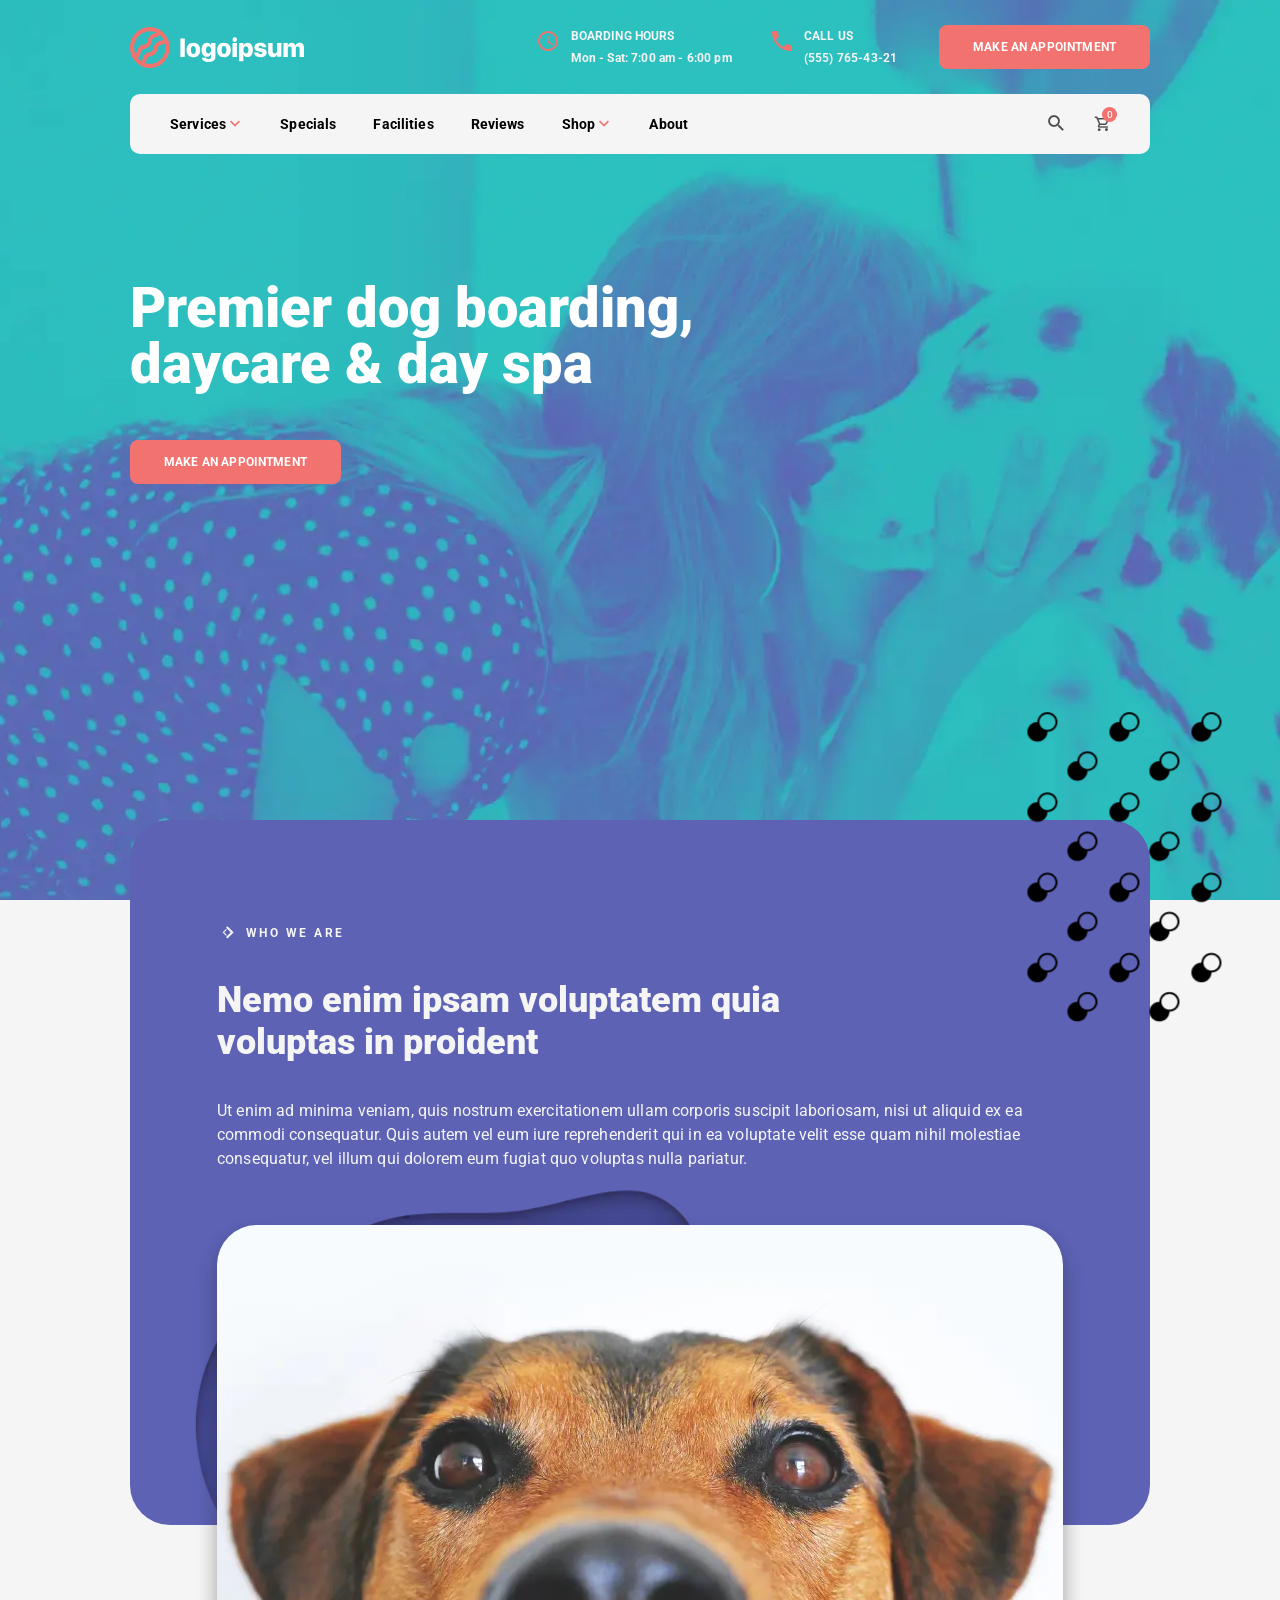
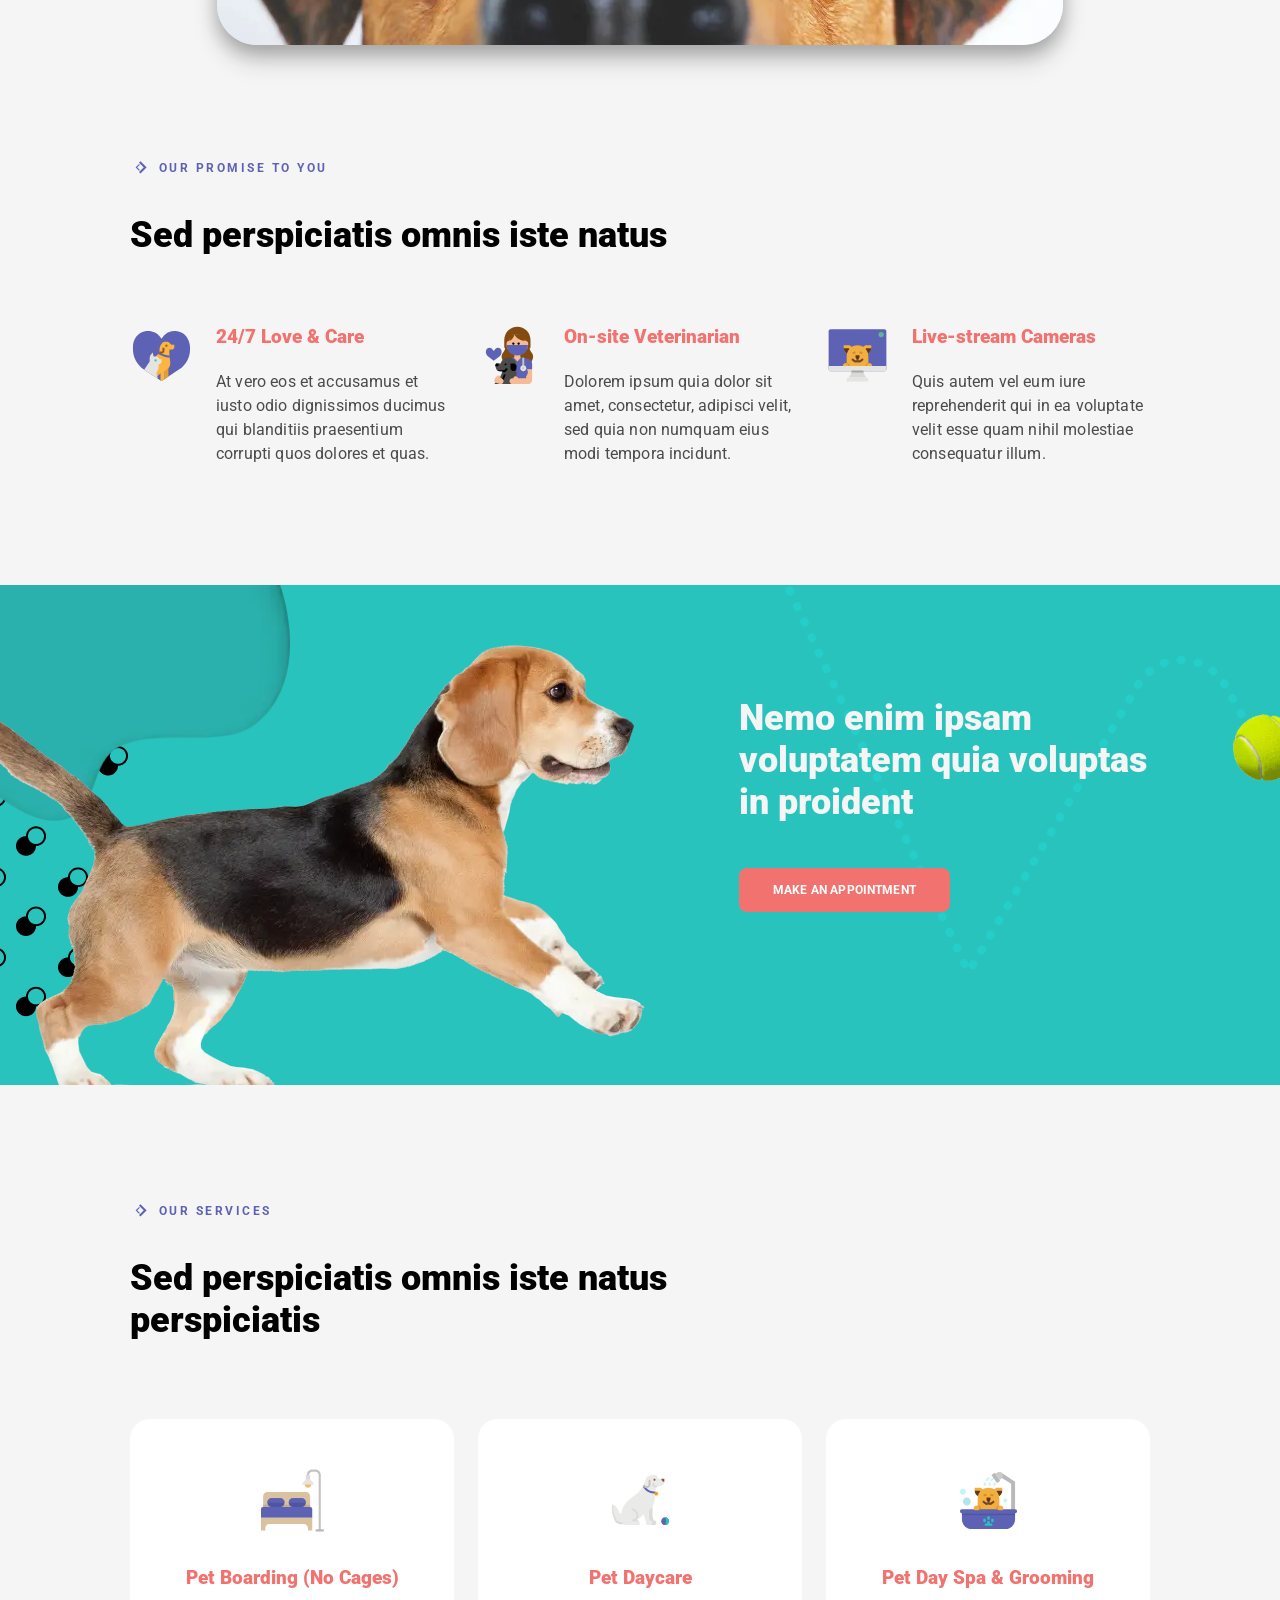
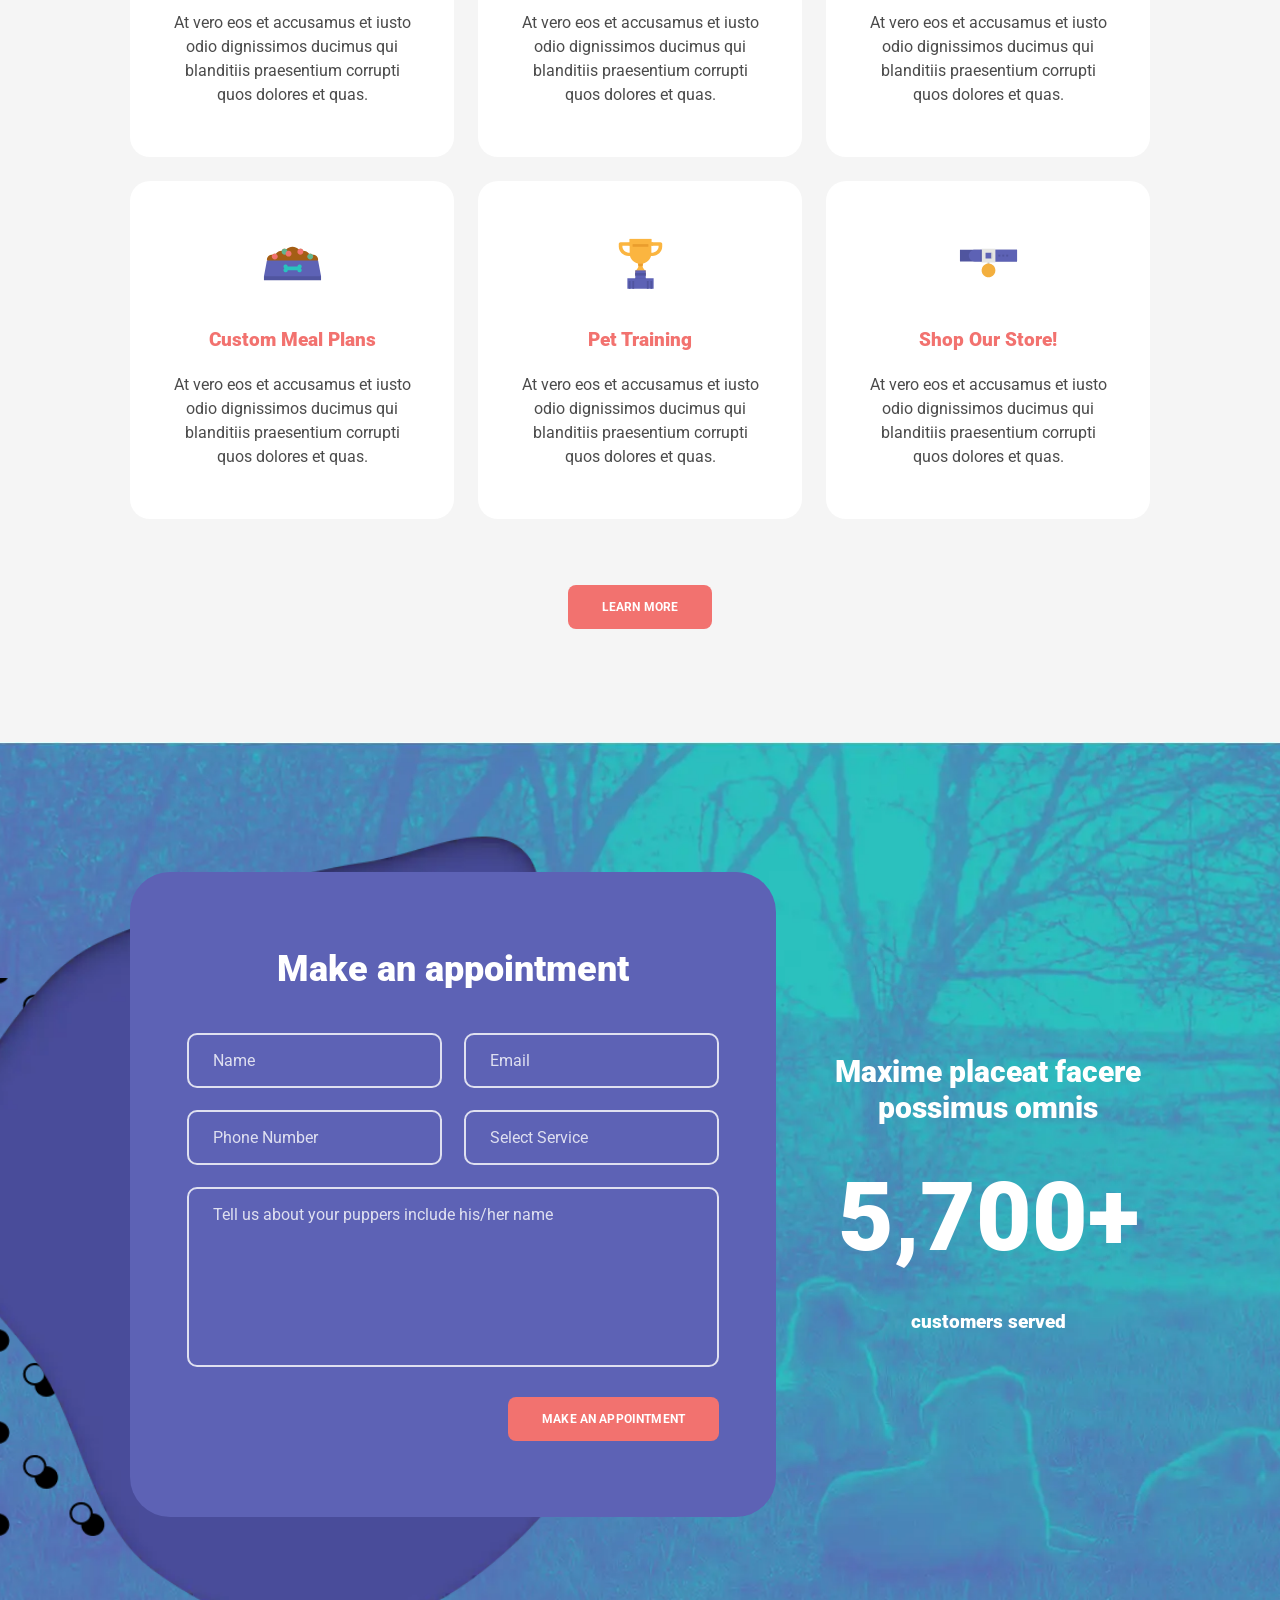
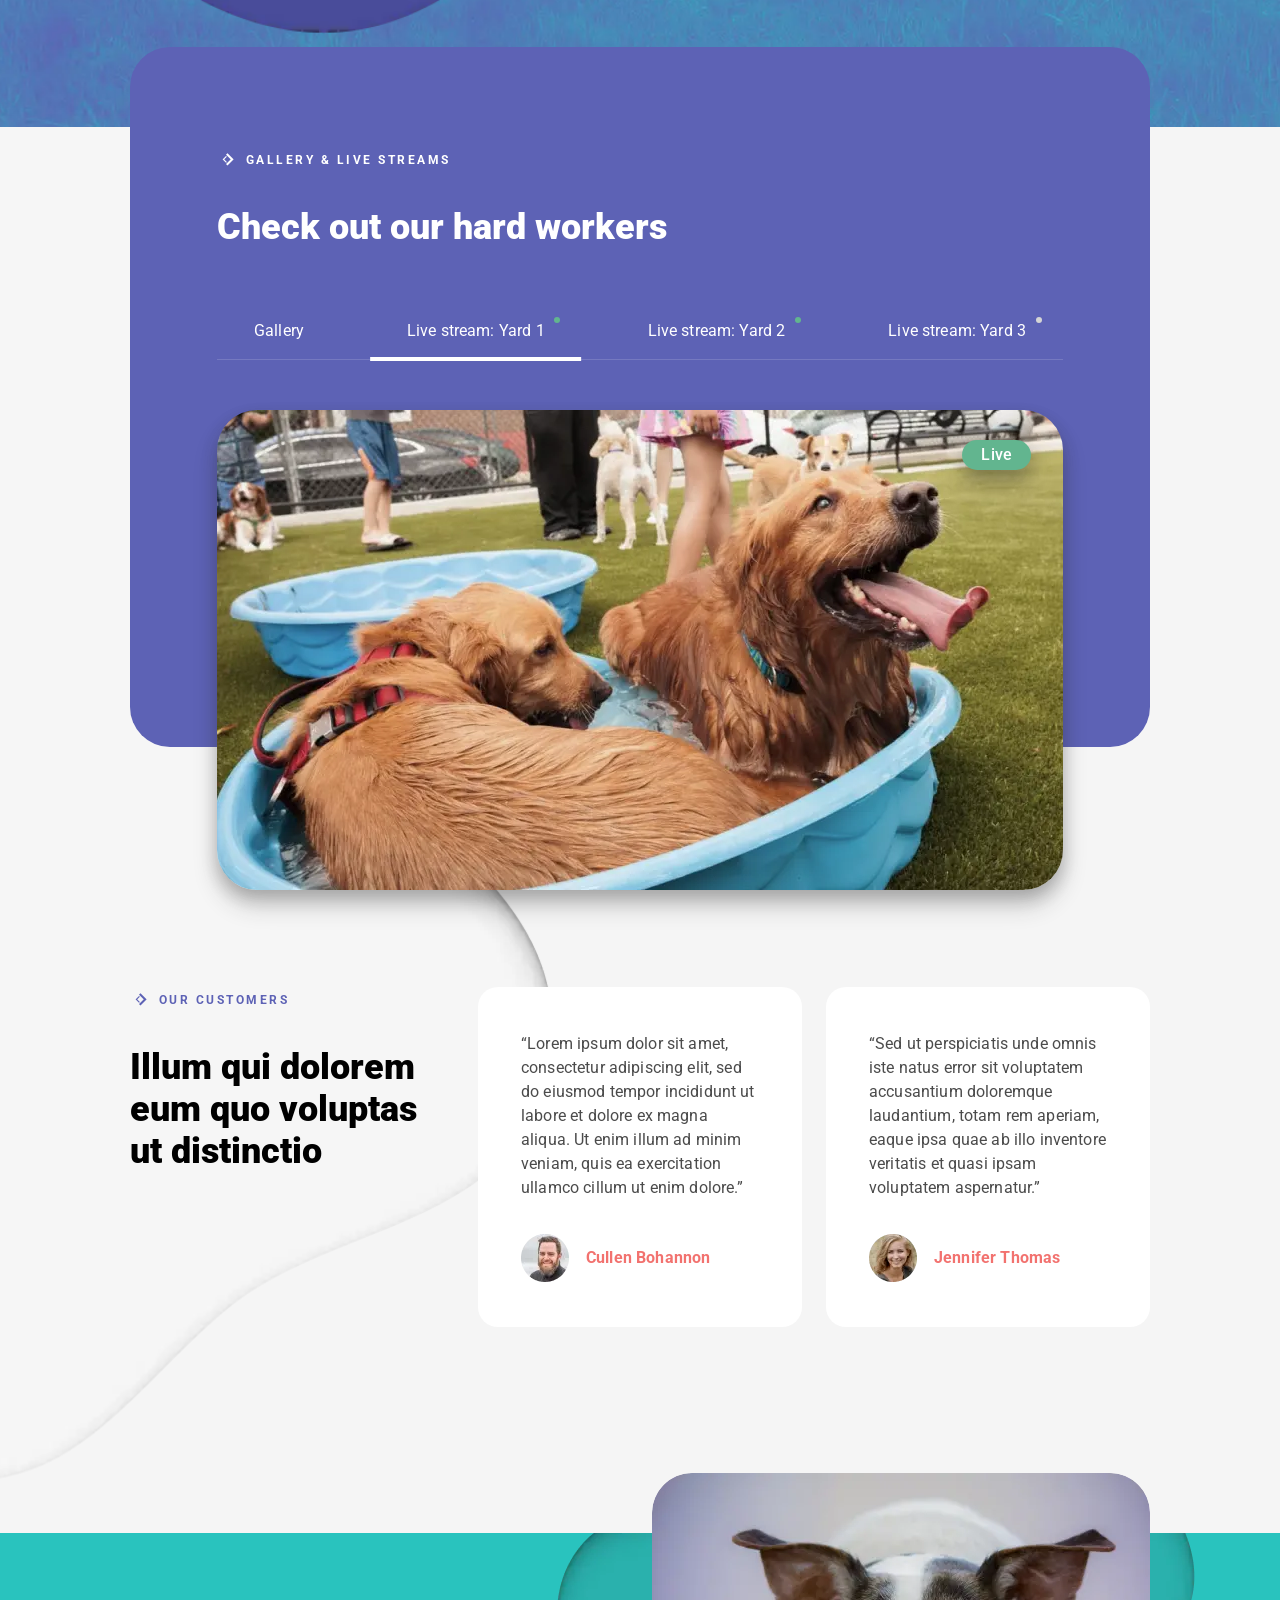
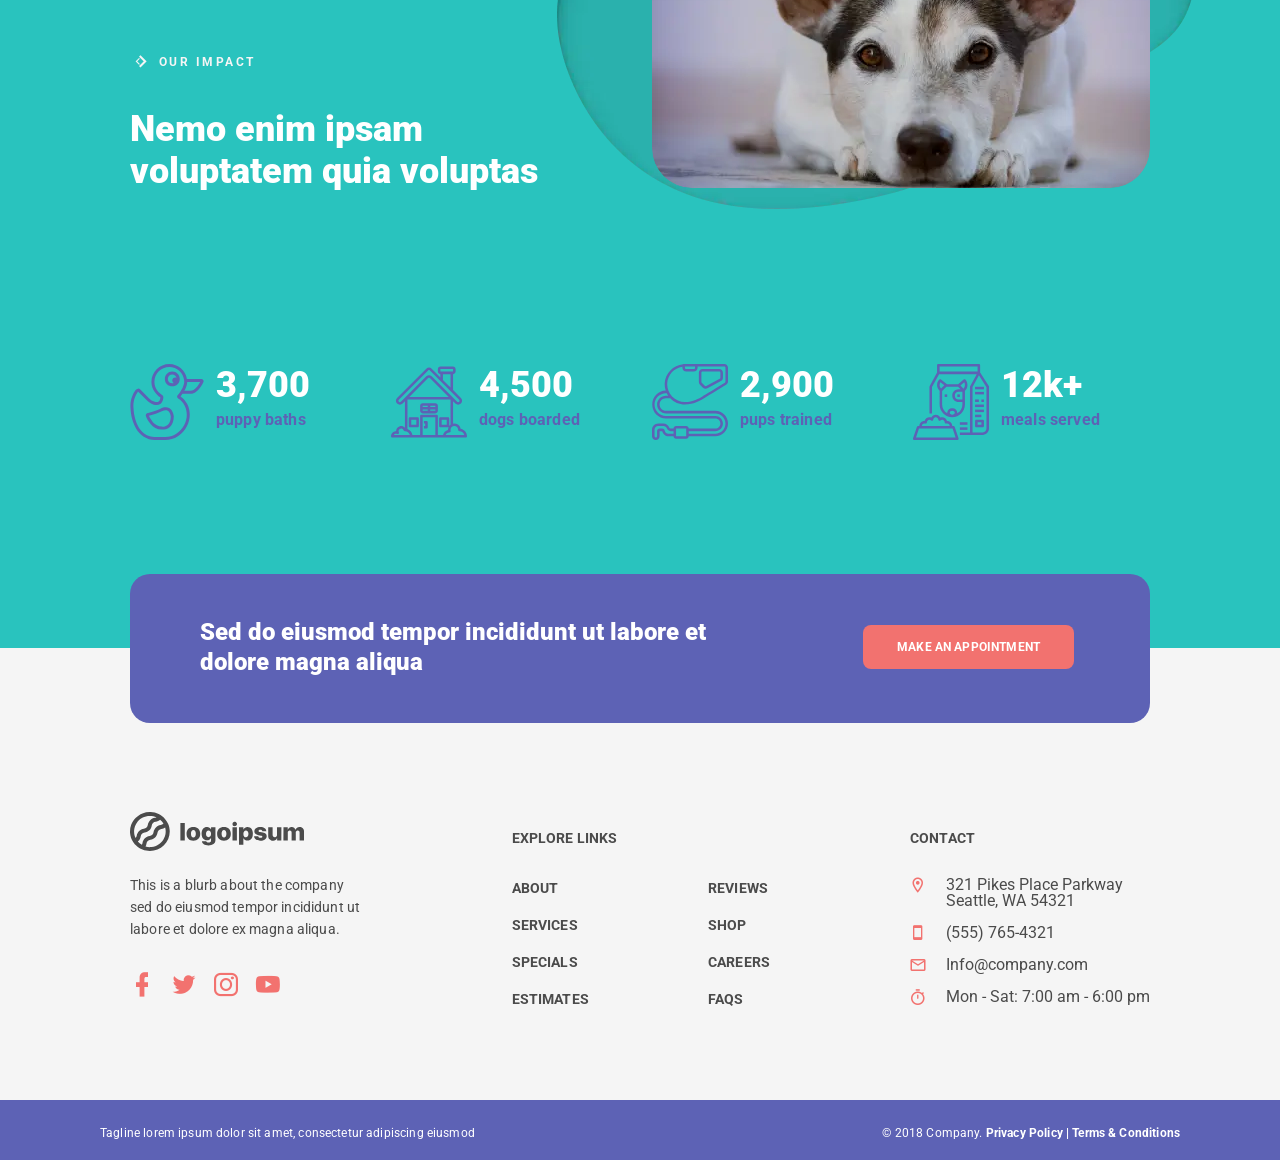
<file: index.html>
<!DOCTYPE html>
<html lang="eng">

<head>
	<title>Главная</title>
	<meta charset="UTF-8">
	<meta name="format-detection" content="telephone=no">
	<!-- <style>body{opacity: 0;}</style> -->
	<link rel="stylesheet" href="css/style.min.css?_v=20220209112659">
	<link rel="shortcut icon" href="favicon.ico">
	<!-- <meta name="robots" content="noindex, nofollow"> -->
	<meta name="viewport" content="width=device-width, initial-scale=1.0">
</head>

<body>
	<div class="wrapper">
		<header class="header">
			<div class="header__container">
				<div class="header__top top-header">
					<a href="" class="top-header__logo-ibg"><img src="img/logo/Logo-Placeholder.svg" alt=""></a>
					<div class="top-header__items">
						<div class="top-header__hours top-header__item _icon-clock">
							<div class="item-top-header">
								<div class="item-top-header__name">BOARDING HOURS</div>
								<div class="item-top-header__info">Mon - Sat: 7:00 am - 6:00 pm</div>
							</div>
						</div>
						<div class="top-header__call top-header__item _icon-phone">
							<div class="item-top-header">
								<div class="item-top-header__name">CALL US</div>
								<a href="tel:5557654321" class="item-top-header__info"><span>(555) 765-43-21</span></a>
							</div>
						</div>
					</div>
					<button data-goto=".appointment" class="top-header__button button">
						Make an Appointment
					</button>
				</div>
				<div class="header__bottom bottom-header">
					<div class="bottom-header__menu menu">
						<nav class="menu__body">
							<ul class="menu__list">
								<li data-spollers class="menu__item">
									<button type="button" data-spoller class="menu__link _icon-arrow-down">Services</button>
									<ul class="menu__sub-list">
										<li>
											<a href="" class="menu__sub-link">Services 1</a>
										</li>
										<li>
											<a href="" class="menu__sub-link">Services 2</a>
										</li>
										<li>
											<a href="" class="menu__sub-link">Services 3</a>
										</li>
									</ul>
								</li>
								<li class="menu__item"><a href="" class="menu__link">Specials</a></li>
								<li class="menu__item"><a href="" class="menu__link">Facilities</a></li>
								<li class="menu__item"><a href="" class="menu__link">Reviews</a></li>
								<li data-spollers class="menu__item">
									<button type="button" data-spoller class="menu__link _icon-arrow-down">Shop</button>
									<ul class="menu__sub-list">
										<li>
											<a href="" class="menu__sub-link">Shop 1</a>
										</li>
										<li>
											<a href="" class="menu__sub-link">Shop 2</a>
										</li>
										<li>
											<a href="" class="menu__sub-link">Shop 3</a>
										</li>
									</ul>
								</li>
								<li class="menu__item"><a href="" class="menu__link">About</a></li>
							</ul>
						</nav>
						<div class="bottom-header__actions">
							<form action="#" class="search-header">
								<input autocomplete="off" type="text" name="form[]" data-error="Error" placeholder="Search" class="search-header__input">
								<button type="submit" class="search-header__button _icon-search"></button>
							</form>
							<button type="button" class="bottom-header__cart cart-header">
								<div class="cart-header__icon _icon-cart"><span class="cart-header__amount">0</span></div>
							</button>
							<button type="button" class="icon-menu"><span></span></button>
						</div>
					</div>
				</div>
			</div>
		</header>
		<main class="page">
			<section data-fullscreen class="page__main-block main-block">
				<div class="main-block__container">
					<div class="main-block__body">
						<h1 class="main-block__title">Premier dog boarding, daycare & day spa</h1>
						<button data-goto=".appointment__left" class="main-block__button button">Make an
							Appointment</button>
					</div>
					<div class="main-block__image-ibg">
						<picture><source data-srcset="img/bg/duotone.webp" type="image/webp"><img data-src="img/bg/duotone.jpg" alt="duotone"></picture>
					</div>
				</div>
			</section>
			<section class="page__who-we-are who-we-are">
				<div class="who-we-are__container">
					<div class="who-we-are__body">
						<div class="who-we-are__name name name_white _icon-arrows-white">
							Who we are
						</div>
						<h2 class="who-we-are__title title">Nemo enim ipsam voluptatem quia voluptas in proident</h2>
						<div class="who-we-are__text">
							Ut enim ad minima veniam, quis nostrum exercitationem ullam corporis suscipit laboriosam, nisi ut
							aliquid ex ea commodi
							consequatur. Quis autem vel eum iure reprehenderit qui in ea voluptate velit esse quam nihil
							molestiae consequatur, vel
							illum qui dolorem eum fugiat quo voluptas nulla pariatur.
						</div>
						<div class="who-we-are__blob-ibg"><picture><source data-srcset="img/who-we-are/blob.webp" type="image/webp"><img data-src="img/who-we-are/blob.png" alt="blob"></picture></div>
						<div class="who-we-are__dog-ibg"><picture><source data-srcset="img/who-we-are/dogs-head.webp" type="image/webp"><img data-src="img/who-we-are/dogs-head.jpg" alt="dogs-head"></picture></div>
					</div>
				</div>
			</section>
			<section class="page__promise promise">
				<div class="promise__container">
					<div class="promise__body">
						<div class="promise__name name name_blue _icon-arrows-blue">
							OUR PROMISE TO YOU
						</div>
						<h2 class="promise__title title">Sed perspiciatis omnis iste natus</h2>
						<div class="promise__columns">
							<article class="promise__column column">
								<div class="column__icon-ibg"><img data-src="img/promise/love.svg" alt="love"></div>
								<div class="column__item">
									<h3 class="column__title">24/7 Love & Care</h3>
									<div class="column__text">
										At vero eos et accusamus et iusto odio dignissimos ducimus qui blanditiis praesentium
										corrupti quos dolores et quas.
									</div>
								</div>
							</article>
							<article class="promise__column column">
								<div class="column__icon-ibg"><img data-src="img/promise/vet.svg" alt="vet"></div>
								<div class="column__item">
									<h3 class="column__title">On-site Veterinarian</h3>
									<div class="column__text">
										Dolorem ipsum quia dolor sit amet, consectetur, adipisci velit, sed quia non numquam eius
										modi tempora incidunt.
									</div>
								</div>
							</article>
							<article class="promise__column column">
								<div class="column__icon-ibg"><img data-src="img/promise/stream.svg" alt="stream"></div>
								<div class="column__item">
									<h3 class="column__title">Live-stream Cameras</h3>
									<div class="column__text">
										Quis autem vel eum iure reprehenderit qui in ea voluptate velit esse quam nihil molestiae
										consequatur illum.
									</div>
								</div>
							</article>
						</div>
					</div>
				</div>
			</section>
			<section class="page__dog dog">
				<div class="dog__container">
					<div class="dog__body">
						<div class="dog__blob-ibg"><picture><source data-srcset="img/dog/blob.webp" type="image/webp"><img data-src="img/dog/blob.png" alt="blob"></picture></div>
						<div class="dog__circles-ibg"><picture><source data-srcset="img/dog/circles.webp" type="image/webp"><img data-src="img/dog/circles.png" alt="circles"></picture></div>
						<div class="dog__puppy-ibg"><picture><source data-srcset="img/dog/puppy.webp" type="image/webp"><img data-src="img/dog/puppy.png" alt="puppy"></picture></div>
						<div class="dog__content">
							<h2 class="dog__title title">
								Nemo enim ipsam voluptatem quia voluptas in proident
							</h2>
							<button data-goto=".appointment__left" class="dog__button button">
								Make an Appointment
							</button>
						</div>
						<div class="dog__line-ibg"><img data-src="img/dog/line.svg" alt="line"></div>
						<div class="dog__ball-ibg"><picture><source data-srcset="img/dog/ball.webp" type="image/webp"><img data-src="img/dog/ball.png" alt="ball"></picture></div>
					</div>
				</div>
			</section>
			<section class="page__services services">
				<div class="services__container">
					<div class="services__body">
						<div class="services__name name name_blue _icon-arrows-blue">Our Services</div>
						<h2 class="services__title title">Sed perspiciatis omnis iste natus perspiciatis</h2>
						<div class="services__cards cards">
							<a href="" class="cards__card">
								<div class="cards__icon">
									<img src="img/services/icons/1.svg" alt="Boarding">
								</div>
								<h3 class="cards__title">Pet Boarding (No Cages)</h3>
								<div class="cards__text">
									At vero eos et accusamus et iusto odio dignissimos ducimus qui blanditiis praesentium
									corrupti quos dolores et quas.
								</div>
							</a>
							<a href="" class="cards__card">
								<div class="cards__icon">
									<img src="img/services/icons/2.svg" alt="Daycare">
								</div>
								<h3 class="cards__title">Pet Daycare</h3>
								<div class="cards__text">
									At vero eos et accusamus et iusto odio dignissimos ducimus qui blanditiis praesentium
									corrupti quos dolores et quas.
								</div>
							</a>
							<a href="" class="cards__card">
								<div class="cards__icon">
									<img src="img/services/icons/3.svg" alt="Pet Day Spa & Grooming">
								</div>
								<h3 class="cards__title">Pet Day Spa & Grooming</h3>
								<div class="cards__text">
									At vero eos et accusamus et iusto odio dignissimos ducimus qui blanditiis praesentium
									corrupti quos dolores et quas.
								</div>
							</a>
							<a href="" class="cards__card">
								<div class="cards__icon">
									<img src="img/services/icons/4.svg" alt="Custom Meal Plans">
								</div>
								<h3 class="cards__title">Custom Meal Plans</h3>
								<div class="cards__text">
									At vero eos et accusamus et iusto odio dignissimos ducimus qui blanditiis praesentium
									corrupti quos dolores et quas.
								</div>
							</a>
							<a href="" class="cards__card">
								<div class="cards__icon">
									<img src="img/services/icons/5.svg" alt="Pet Training">
								</div>
								<h3 class="cards__title">Pet Training</h3>
								<div class="cards__text">
									At vero eos et accusamus et iusto odio dignissimos ducimus qui blanditiis praesentium
									corrupti quos dolores et quas.
								</div>
							</a>
							<a href="" class="cards__card">
								<div class="cards__icon">
									<img src="img/services/icons/6.svg" alt="Shop Our Store!">
								</div>
								<h3 class="cards__title">Shop Our Store!</h3>
								<div class="cards__text">
									At vero eos et accusamus et iusto odio dignissimos ducimus qui blanditiis praesentium
									corrupti quos dolores et quas.
								</div>
							</a>
						</div>
					</div>
					<a href="" class="services__button button">Learn More</a>
				</div>
			</section>
			<section id="form" class="page__appointment appointment">
				<div class="appointment__bg-ibg"><picture><source data-srcset="img/appointment/bg.webp" type="image/webp"><img data-src="img/appointment/bg.jpg" alt="Picture"></picture></div>
				<div class="appointment__container">
					<div class="appointment__left">
						<h2 class="appointment__title-left title">Make an appointment</h2>
						<form action="#" class="appointment__form form">
							<div class="form__body">
								<div class="form__name">
									<input required maxlength="30" autocomplete="off" type="text" name="form[]" data-error="Error" placeholder="Name" class="input">
								</div>
								<div class="form__email">
									<input required data-required="email" maxlength="30" autocomplete="off" type="email" name="form[]" data-error="Error" placeholder="Email" class="input">
								</div>
								<div class="form__number">
									<input required maxlength="20" autocomplete="off" type="phone" name="form[]" data-error="Error" placeholder="Phone Number" class="input">
								</div>
								<select name="form[]" class="form__select">
									<option value="1" selected>Select Service </option>
									<option value="2">Select Service №2</option>
									<option value="3">Select Service №3</option>
									<option value="4">Select Service №4</option>
								</select>
								<div class="form__text">
									<textarea autocomplete="off" name="form[]" placeholder="Tell us about your puppers include his/her name" data-error="Error" class="input"></textarea>
								</div>
							</div>
							<button type="submit" class="form__button button">Make an Appointment</button>
						</form>
					</div>
					<div class="appointment__right">
						<div class="appointment__title-right">Maxime placeat facere possimus omnis</div>
						<div class="appointment__number">5,700+</div>
						<div class="appointment__subtitle">customers served</div>
					</div>
				</div>
			</section>
			<section class="page__check-out check-out">
				<div class="check-out__container">
					<div class="check-out__body">
						<div class="check-out__name name _icon-arrows-white">GALLERY & LIVE STREAMS</div>
						<h2 class="check-out__title title">Check out our hard workers</h2>
						<div data-tabs class="check-out__tabs tabs-check-out">
							<nav data-tabs-titles class="tabs-check-out__navigation">
								<button type="button" class="tabs-check-out__title">Gallery</button>
								<button type="button" class="tabs-check-out__title _tab-active live live_green">Live stream:
									Yard 1<span></span></button>
								<button type="button" class="tabs-check-out__title live live_green">Live stream: Yard
									2<span></span></button>
								<button type="button" class="tabs-check-out__title live live_gray">Live stream: Yard
									3<span></span></button>
							</nav>
							<div data-tabs-body class="tabs-check-out__content">
								<div class="tabs-check-out__body">
									<div class="tabs-check-out__slider swiper">
										<div class="tabs-check-out__wrapper swiper-wrapper">
											<div class="tabs-check-out__slide swiper-slide">
												<div class="tabs-check-out__image-ibg">
													<picture><source data-srcset="img/check-out/image1.webp" type="image/webp"><img data-src="img/check-out/image1.jpg" alt="image 1"></picture>
												</div>
											</div>
											<div class="tabs-check-out__slide swiper-slide">
												<div class="tabs-check-out__image-ibg">
													<picture><source data-srcset="img/check-out/image2.webp" type="image/webp"><img data-src="img/check-out/image2.jpg" alt="image 2"></picture>
												</div>
											</div>
										</div>
									</div>
								</div>
								<div class="tabs-check-out__body">
									<div class="tabs-check-out__slider swiper">
										<div class="live live_green">
											<div class="live__text">Live</div>
										</div>
										<div class="tabs-check-out__wrapper swiper-wrapper">
											<div class="tabs-check-out__slide swiper-slide">
												<div class="tabs-check-out__image-ibg">
													<picture><source data-srcset="img/check-out/image1.webp" type="image/webp"><img data-src="img/check-out/image1.jpg" alt="image 1"></picture>
												</div>
											</div>
											<div class="tabs-check-out__slide swiper-slide">
												<div class="tabs-check-out__image-ibg">
													<picture><source data-srcset="img/check-out/image2.webp" type="image/webp"><img data-src="img/check-out/image2.jpg" alt="image 2"></picture>
												</div>
											</div>
										</div>
									</div>
								</div>
								<div class="tabs-check-out__body">
									<div class="tabs-check-out__slider swiper">
										<div class="live live_green">
											<div class="live__text">Live</div>
										</div>
										<div class="tabs-check-out__wrapper swiper-wrapper">
											<div class="tabs-check-out__slide swiper-slide">
												<div class="tabs-check-out__image-ibg">
													<picture><source data-srcset="img/check-out/image1.webp" type="image/webp"><img data-src="img/check-out/image1.jpg" alt="image 1"></picture>
												</div>
											</div>
											<div class="tabs-check-out__slide swiper-slide">
												<div class="tabs-check-out__image-ibg">
													<picture><source data-srcset="img/check-out/image2.webp" type="image/webp"><img data-src="img/check-out/image2.jpg" alt="image 2"></picture>
												</div>
											</div>
										</div>
									</div>
								</div>
								<div class="tabs-check-out__body">
									<div class="tabs-check-out__slider swiper">
										<div class="live live_gray">
											<div class="live__text">Live</div>
										</div>
										<div class="tabs-check-out__wrapper swiper-wrapper">
											<div class="tabs-check-out__slide swiper-slide">
												<div class="tabs-check-out__image-ibg">
													<picture><source data-srcset="img/check-out/image1.webp" type="image/webp"><img data-src="img/check-out/image1.jpg" alt="image 1"></picture>
												</div>
											</div>
											<div class="tabs-check-out__slide swiper-slide">
												<div class="tabs-check-out__image-ibg">
													<picture><source data-srcset="img/check-out/image2.webp" type="image/webp"><img data-src="img/check-out/image2.jpg" alt="image 2"></picture>
												</div>
											</div>
										</div>
									</div>
								</div>
							</div>
						</div>
					</div>
				</div>
			</section>
			<section class="page__customers customers">
				<div class="customers__container">
					<div class="customers__body">
						<div class="customers__column column-customers">
							<div class="column-customers__name name name_blue _icon-arrows-blue">Our CUSTOMERS</div>
							<h2 class="column-customers__title title">Illum qui dolorem eum quo voluptas ut distinctio</h2>
						</div>
						<div class="customers__column column-customers">
							<div class="column-customers__feedback feedback">
								<div class="feedback__text">
									“Lorem ipsum dolor sit amet, consectetur adipiscing elit, sed do eiusmod tempor incididunt ut labore et dolore ex magna
									aliqua. Ut enim illum ad minim veniam, quis ea exercitation ullamco cillum ut enim dolore.”
								</div>
								<div class="feedback__client">
									<div class="feedback__image-ibg"><picture><source data-srcset="img/customers/1.webp" type="image/webp"><img data-src="img/customers/1.png" alt="photo"></picture></div>
									<div class="feedback__name">Cullen Bohannon</div>
								</div>
							</div>
						</div>
						<div class="customers__column column-customers">
							<div class="column-customers__feedback feedback">
								<div class="feedback__text">
									“Sed ut perspiciatis unde omnis iste natus error sit voluptatem accusantium doloremque laudantium, totam rem aperiam,
									eaque ipsa quae ab illo inventore veritatis et quasi ipsam voluptatem aspernatur.”
								</div>
								<div class="feedback__client">
									<div class="feedback__image-ibg"><picture><source data-srcset="img/customers/2.webp" type="image/webp"><img data-src="img/customers/2.png" alt="photo"></picture></div>
									<div class="feedback__name">Jennifer Thomas</div>
								</div>
							</div>
						</div>
					</div>
				</div>
			</section>
			<section class="page__impact impact">
				<div class="impact__container">
					<div class="impact__top top-impact">
						<div class="top-impact__body">
							<div class="top-impact__name name name_white _icon-arrows-white">OUR IMPACT</div>
							<h2 class="top-impact__title title">Nemo enim ipsam voluptatem quia voluptas</h2>
						</div>
						<div class="top-impact__image-ibg"><picture><source data-srcset="img/impact/dog.webp" type="image/webp"><img data-src="img/impact/dog.png" alt="dog"></picture></div>
					</div>
					<div class="impact__info info-impact">
						<div class="info-impact__column">
							<div class="info-impact__icon">
								<img src="img/impact/icons/1.svg" alt="icon">
							</div>
							<div class="info-impact__item">
								<div class="info-impact__number">3,700</div>
								<div class="info-impact__text">puppy baths</div>
							</div>
						</div>
						<div class="info-impact__column">
							<div class="info-impact__icon">
								<img src="img/impact/icons/2.svg" alt="icon">
							</div>
							<div class="info-impact__item">
								<div class="info-impact__number">4,500</div>
								<div class="info-impact__text">dogs boarded</div>
							</div>
						</div>
						<div class="info-impact__column">
							<div class="info-impact__icon">
								<img src="img/impact/icons/3.svg" alt="icon">
							</div>
							<div class="info-impact__item">
								<div class="info-impact__number">2,900</div>
								<div class="info-impact__text">pups trained</div>
							</div>
						</div>
						<div class="info-impact__column">
							<div class="info-impact__icon">
								<img src="img/impact/icons/4.svg" alt="icon">
							</div>
							<div class="info-impact__item">
								<div class="info-impact__number">12k+</div>
								<div class="info-impact__text">meals served</div>
							</div>
						</div>
					</div>
					<div class="impact__bottom bottom-impact">
						<h3 class="bottom-impact__title">Sed do eiusmod tempor incididunt ut labore et dolore magna aliqua</h3>
						<button data-goto=".appointment__left" class="bottom-impact__button button">
							Make an Appointment
						</button>
					</div>
				</div>
			</section>
		</main>
		<footer class="footer">
			<div class="footer__container">
				<div class="footer__top">
					<div class="footer__logoipsum logoipsum-footer">
						<a href="" class="logoipsum-footer__logo">
							<img src="img/logo/Logo-Placeholder-black.svg" alt="Logoipsum">
						</a>
						<div class="logoipsum-footer__text">
							This is a blurb about the company sed do eiusmod tempor incididunt ut labore et dolore ex magna aliqua.
						</div>
						<div class="logoipsum-footer__social">
							<ul class="social-footer">
								<li><a href="" class="social-footer__link _icon-facebook"></a></li>
								<li><a href="" class="social-footer__link _icon-twitter"></a></li>
								<li><a href="" class="social-footer__link _icon-insta"></a></li>
								<li><a href="" class="social-footer__link _icon-youtube"></a></li>
							</ul>
						</div>
					</div>
					<div class="footer__explore explore-footer">
						<div class="explore-footer__title">EXPLORE LINKS</div>
						<ul class="explore-footer__links">
							<li class="explore-footer__item"><a href="" class="explore-footer__link">About</a></li>
							<li class="explore-footer__item"><a href="" class="explore-footer__link">Reviews</a></li>
							<li class="explore-footer__item"><a href="" class="explore-footer__link">Services</a></li>
							<li class="explore-footer__item"><a href="" class="explore-footer__link">Shop</a></li>
							<li class="explore-footer__item"><a href="" class="explore-footer__link">Specials</a></li>
							<li class="explore-footer__item"><a href="" class="explore-footer__link">Careers</a></li>
							<li class="explore-footer__item"><a href="" class="explore-footer__link">Estimates</a></li>
							<li class="explore-footer__item"><a href="" class="explore-footer__link">FAQs</a></li>
						</ul>
					</div>
					<div class="footer__contact contact-footer">
						<div class="contact-footer__title">CONTACT</div>
						<ul class="contact-footer__list">
							<li class="contact-footer__body">
								<a href="" class="contact-footer__item _icon-place"><span>321 Pikes Place Parkway <br>Seattle, WA
										54321</span></a>
							</li>
							<li class="contact-footer__body">
								<a href="tel:5557654321" class="contact-footer__item _icon-smartphone"><span>(555) 765-4321</span></a>
							</li>
							<li class="contact-footer__body">
								<a href="mailto:Info@company.com" class="contact-footer__item _icon-email"><span>Info@company.com</span></a>
							</li>
							<li class="contact-footer__body">
								<div class="contact-footer__item _icon-timer"><span>Mon - Sat: 7:00 am - 6:00 pm</span></div>
							</li>
						</ul>
					</div>
				</div>
			</div>
			<div class="footer__bottom">
				<div class="footer__container">
					<div class="bottom-footer">
						<div class="bottom-footer__text">Tagline lorem ipsum dolor sit amet, consectetur adipiscing eiusmod</div>
						<div class="bottom-footer__copyright copyright">
							<span class="copyright__year">© 2018 Company.</span>
							<a href="" class="copyright__policy">Privacy Policy |</a>
							<a href="" class="copyright__terms">Terms & Conditions</a>
						</div>
					</div>
				</div>
			</div>
		</footer>
	</div>
	<!-- <div id="popup" aria-hidden="true" class="popup">
	<div class="popup__wrapper">
		<div class="popup__content">
			<button data-close type="button" class="popup__close">Close</button>
			<div class="popup__text">
				form
			</div>
		</div>
	</div>
</div> -->

	<script src="js/app.min.js?_v=20220209112659"></script>
</body>

</html>
</file>
<file: css/style.min.css>
@charset "UTF-8";@import url(https://fonts.googleapis.com/css?family=Roboto:regular,500,700,900&display=swap);@font-face{font-family:icons;font-display:swap;src:url(../fonts/icons.woff2) format("woff2"),url(../fonts/icons.woff) format("woff");font-weight:400;font-style:normal}[class*=_icon-]:before{font-family:icons;font-style:normal;font-weight:400;font-variant:normal;text-transform:none;line-height:1;-webkit-font-smoothing:antialiased;-moz-osx-font-smoothing:grayscale}[class*=_icon-]:before{display:block}._icon-arrow_right:before{content:"\e900"}._icon-arrow-down:before{content:"\e901"}._icon-arrows-blue:before{content:"\e902"}._icon-arrows-white:before{content:"\e903"}._icon-cart:before{content:"\e904"}._icon-clock:before{content:"\e905"}._icon-email:before{content:"\e906"}._icon-facebook:before{content:"\e907"}._icon-insta:before{content:"\e908"}._icon-phone:before{content:"\e909"}._icon-phone2:before{content:"\e90a"}._icon-place:before{content:"\e90b"}._icon-search:before{content:"\e90c"}._icon-smartphone:before{content:"\e90d"}._icon-timer:before{content:"\e90e"}._icon-timer2:before{content:"\e90f"}._icon-twitter:before{content:"\e910"}._icon-youtube:before{content:"\e911"}*{padding:0;margin:0;border:0}*,:after,:before{-webkit-box-sizing:border-box;box-sizing:border-box}body,html{height:100%;min-width:320px}body{color:#4b4b4b;line-height:1;font-family:Roboto;font-size:1rem;-ms-text-size-adjust:100%;-moz-text-size-adjust:100%;-webkit-text-size-adjust:100%;-webkit-font-smoothing:antialiased;-moz-osx-font-smoothing:grayscale}button,input,textarea{font-family:Roboto;font-size:inherit}button{cursor:pointer;color:inherit;background-color:inherit}a{color:inherit}a:link,a:visited{text-decoration:none}a:hover{text-decoration:none}ul li{list-style:none}img{vertical-align:top}h1,h2,h3,h4,h5,h6{font-weight:inherit;font-size:inherit}body{background-color:#f5f5f5}.lock body{overflow:hidden;-ms-touch-action:none;touch-action:none}.wrapper{min-height:100%;display:-webkit-box;display:-ms-flexbox;display:flex;-webkit-box-orient:vertical;-webkit-box-direction:normal;-ms-flex-direction:column;flex-direction:column;overflow:hidden}.wrapper>main{-webkit-box-flex:1;-ms-flex:1 1 auto;flex:1 1 auto}.wrapper>*{min-width:0}[class*=__container]{max-width:63.75rem;-webkit-box-sizing:content-box;box-sizing:content-box;margin:0 auto;padding:0 .9375rem}input[type=email],input[type=tel],input[type=text],textarea{-webkit-appearance:none;-moz-appearance:none;appearance:none}.input{color:#fff;width:100%;display:block;padding:1rem 1.5rem;border:.125rem solid rgba(255,255,255,.8);background-color:transparent;border-radius:.625rem!important;-webkit-transition:all .3s ease 0s;-o-transition:all .3s ease 0s;transition:all .3s ease 0s}textarea.input{resize:none;padding:1rem 1.5rem;min-height:11.25rem}.input::-webkit-input-placeholder{color:rgba(255,255,255,.8)}.input::-moz-placeholder{color:rgba(255,255,255,.8)}.input:-ms-input-placeholder{color:rgba(255,255,255,.8)}.input::-ms-input-placeholder{color:rgba(255,255,255,.8)}.input::placeholder{color:rgba(255,255,255,.8)}.select{position:relative;width:100%;height:100%}.select__body{position:relative}.select__title{color:#fff;text-align:left;border:.125rem solid #fff;background-color:transparent;cursor:pointer;width:100%;border-radius:.625rem;opacity:.8}.select__value{display:-webkit-box;display:-ms-flexbox;display:flex;-webkit-box-align:center;-ms-flex-align:center;align-items:center;height:100%;padding:1rem 1.5rem;gap:.625rem}.select__value>*{-webkit-box-flex:1;-ms-flex:1 1 auto;flex:1 1 auto}.select__value:after{content:"";-ms-flex-item-align:stretch;-ms-grid-row-align:stretch;align-self:stretch;-webkit-box-flex:0;-ms-flex:0 0 10px;flex:0 0 10px;-webkit-transition:all .3s ease 0s;-o-transition:all .3s ease 0s;transition:all .3s ease 0s;display:-webkit-box;display:-ms-flexbox;display:flex;-webkit-box-pack:center;-ms-flex-pack:center;justify-content:center;-webkit-box-align:center;-ms-flex-align:center;align-items:center}._select-open .select__value:after{-webkit-transform:rotate(-180deg);-ms-transform:rotate(-180deg);transform:rotate(-180deg)}.select__value._select-pseudo-label::before{content:attr(data-pseudo-label);opacity:.5}.select__text{-webkit-box-flex:1;-ms-flex:1 1 auto;flex:1 1 auto}.select__input{width:100%;background-color:transparent;height:100%}.select__options{color:rgba(255,255,255,.8);position:absolute;top:100%;border-radius:0 0 .625rem .625rem;min-width:100%;left:0;background-color:#5d62b5;border:.125rem solid rgba(255,255,255,.8);padding:.3125rem 0;border-top:0}._select-open .select__options{color:#fff}.select__scroll{overflow-y:auto;overflow-x:hidden;max-height:200px}.select__option{width:100%;display:block;text-align:left;cursor:pointer;padding:.3125rem 1.5rem;color:inherit}.select__option._select-selected{background-color:#eee}.select__row{display:-webkit-inline-box;display:-ms-inline-flexbox;display:inline-flex;-webkit-box-align:center;-ms-flex-align:center;align-items:center}.select._select-open{z-index:5}.select._select-open .select__title{border-bottom:0;border-radius:.625rem .625rem 0 0}._select-tag{cursor:pointer}[data-fullscreen]{min-height:100vh}.touch [data-fullscreen]{min-height:calc(var(--vh,1vh) * 100)}[class*=-ibg]{position:relative}[class*=-ibg] img{position:absolute;width:100%;height:100%;top:0;left:0;-o-object-fit:cover;object-fit:cover}[class*=-ibg_contain] img{-o-object-fit:contain;object-fit:contain}.button{display:inline-block;background-color:#f2726f;border-radius:.5rem;text-align:center;padding:.625rem 2.125rem;font-weight:700;color:#fff;font-size:.75rem;line-height:2;letter-spacing:.0125em;text-transform:uppercase;-webkit-transition:background-color,.3s,-webkit-transform;transition:background-color,.3s,-webkit-transform;-o-transition:background-color,transform,.3s;transition:background-color,transform,.3s;transition:background-color,transform,.3s,-webkit-transform}.name{padding-bottom:2.0625rem;font-weight:700;font-size:.75rem;line-height:2;max-width:36.4375rem;display:-webkit-inline-box;display:-ms-inline-flexbox;display:inline-flex;-webkit-box-align:center;-ms-flex-align:center;align-items:center;letter-spacing:.2083333333em;text-transform:uppercase}.name::before{font-size:1.625rem}.name_white{color:#f5f5f5}.name_blue{color:#5d62b5}.title{font-weight:900;max-width:36.4375rem;font-size:2.25rem;line-height:1.1666666667}.header{position:absolute;left:0;top:0;width:100%;z-index:2}.top-header{color:#f5f5f5;padding:.625rem 0;display:-ms-grid;display:grid;-ms-grid-columns:1fr auto auto auto;grid-template-columns:1fr auto auto auto;-webkit-box-align:center;-ms-flex-align:center;align-items:center;min-height:5.875rem}.top-header__logo-ibg{height:2.5625rem;width:10.875rem;margin-right:.9375rem;-webkit-transition:-webkit-transform .2s;transition:-webkit-transform .2s;-o-transition:transform .2s;transition:transform .2s;transition:transform .2s,-webkit-transform .2s}.top-header__logo-ibg:hover{-webkit-transform:scale(1.03);-ms-transform:scale(1.03);transform:scale(1.03)}.top-header__call{font-weight:500}.top-header__call span:hover{text-decoration:underline}.top-header__items{display:-webkit-box;display:-ms-flexbox;display:flex}.top-header__item{display:-webkit-box;display:-ms-flexbox;display:flex;font-size:.75rem;font-weight:700;letter-spacing:.009375rem;line-height:1.8333333333}.top-header__item::before{font-size:1.25rem;padding:.375rem .75rem 0 0;color:#f2726f}.item-top-header{-webkit-box-orient:vertical;-webkit-box-direction:normal;-ms-flex-direction:column;flex-direction:column}.item-top-header__name{text-transform:uppercase}.bottom-header__menu{min-height:3.75rem}.bottom-header__actions{display:-ms-grid;display:grid;-ms-grid-columns:1fr auto auto;grid-template-columns:1fr auto auto}.menu{display:-webkit-box;display:-ms-flexbox;display:flex;-webkit-box-align:center;-ms-flex-align:center;align-items:center;-webkit-box-pack:justify;-ms-flex-pack:justify;justify-content:space-between;background-color:#f5f5f5;border-radius:.625rem;padding:.625rem 0;padding-right:.625rem}.menu__body{-webkit-box-flex:0;-ms-flex:0 0 67%;flex:0 0 67%}.menu__list{display:-webkit-box;display:-ms-flexbox;display:flex;-ms-flex-wrap:wrap;flex-wrap:wrap;row-gap:.625rem}.menu__item{position:relative}.menu__link{color:#000;font-weight:700;font-size:.875rem;line-height:1.5714285714;letter-spacing:.009375em;display:-webkit-box;display:-ms-flexbox;display:flex;-webkit-box-orient:horizontal;-webkit-box-direction:reverse;-ms-flex-direction:row-reverse;flex-direction:row-reverse;-webkit-transition:color,.3s,-webkit-transform;transition:color,.3s,-webkit-transform;-o-transition:color,transform,.3s;transition:color,transform,.3s;transition:color,transform,.3s,-webkit-transform}.menu__link._spoller-active::before{-webkit-transition:all .3s ease 0s;-o-transition:all .3s ease 0s;transition:all .3s ease 0s;-webkit-transform:rotate(-180deg);-ms-transform:rotate(-180deg);transform:rotate(-180deg)}.menu__link::before{font-size:.7142857143em;-ms-flex-item-align:center;-ms-grid-row-align:center;align-self:center;color:#f2726f;padding:0 .3571428571em}.menu__sub-list{position:absolute;top:100%;font-size:.875rem;background-color:#f2726f;border-radius:.5rem;-webkit-box-shadow:0 0 .3125rem rgba(0,0,0,.6);box-shadow:0 0 .3125rem rgba(0,0,0,.6);padding:.9375rem}.menu__sub-list :not(:last-child){margin-bottom:.625rem}.menu__sub-link{white-space:nowrap;color:#fff;font-weight:700;letter-spacing:.03125rem;-webkit-transition:-webkit-transform .2s;transition:-webkit-transform .2s;-o-transition:transform .2s;transition:transform .2s;transition:transform .2s,-webkit-transform .2s}.search-header{position:relative;z-index:10;padding:.625rem 0 .625rem 1.25rem}.search-header__input{-webkit-transition:width,opacity,.5s;-o-transition:width,opacity,.5s;transition:width,opacity,.5s;background-color:rgba(0,0,0,.02);border-radius:.1875rem;border:.0625rem solid rgba(0,0,0,.5);position:absolute;z-index:50;top:50%;left:0;font-weight:500;-webkit-transform:translate(-95%,-50%);-ms-transform:translate(-95%,-50%);transform:translate(-95%,-50%);padding:.1875rem .3125rem;font-size:.875rem}.search-header__input:focus{opacity:1;width:12.5rem}.cart-header__icon{position:relative;-webkit-transition:.3s;-o-transition:.3s;transition:.3s}.cart-header__icon:hover{color:#f2726f}.cart-header__amount{position:absolute;display:-webkit-box;display:-ms-flexbox;display:flex;-webkit-box-pack:center;-ms-flex-pack:center;justify-content:center;-webkit-box-align:center;-ms-flex-align:center;align-items:center;top:-55%;right:-45%;background-color:#f2726f;color:#f5f5f5;font-weight:500;font-size:.625rem;letter-spacing:.009375rem;width:.9375rem;height:.9375rem;border-radius:50%}.icon-menu{display:none}.footer__top{padding:4.875rem 0 5.625rem 0;display:-webkit-box;display:-ms-flexbox;display:flex;-webkit-box-pack:justify;-ms-flex-pack:justify;justify-content:space-between}.footer__bottom{background-color:#5d62b5}.logoipsum-footer__logo{display:inline-block;width:10.875rem;height:2.4375rem;-webkit-transition:-webkit-transform .2s;transition:-webkit-transform .2s;-o-transition:transform .2s;transition:transform .2s;transition:transform .2s,-webkit-transform .2s}.logoipsum-footer__logo:not(:last-child){margin-bottom:1.4375rem}.logoipsum-footer__logo:hover{-webkit-transform:scale(1.03);-ms-transform:scale(1.03);transform:scale(1.03)}.logoipsum-footer__text{font-size:.875rem;line-height:1.5714285714;letter-spacing:.0107142857em}.logoipsum-footer__text:not(:last-child){margin-bottom:2.0625rem}.social-footer{display:-webkit-box;display:-ms-flexbox;display:flex;gap:1.125rem}.social-footer__link::before{color:#f2726f;font-size:1.5rem;-webkit-transition:-webkit-transform .2s;transition:-webkit-transform .2s;-o-transition:transform .2s;transition:transform .2s;transition:transform .2s,-webkit-transform .2s}.social-footer__link:hover::before{-webkit-transform:scale(1.15);-ms-transform:scale(1.15);transform:scale(1.15)}.explore-footer{-webkit-box-flex:1;-ms-flex:1 1 auto;flex:1 1 auto;padding-top:.9375rem;font-size:.875rem;line-height:1.5714285714;letter-spacing:.0107142857em;font-weight:700;text-transform:uppercase}.explore-footer:not(:last-child){margin-right:1.25rem}.explore-footer__title:not(:last-child){margin-bottom:1.75rem}.explore-footer__links{display:-ms-grid;display:grid;-ms-grid-columns:(1fr)[2];grid-template-columns:repeat(2,1fr);gap:.9375rem 2.3125rem}.explore-footer__item{-webkit-transition:.2s;-o-transition:.2s;transition:.2s}.explore-footer__item:hover{color:#f2726f}.contact-footer{padding-top:.9375rem}.contact-footer__title{font-size:.875rem;line-height:1.5714285714;letter-spacing:.0107142857em;font-weight:700}.contact-footer__title:not(:last-child){margin-bottom:1.75rem}.contact-footer__body:not(:last-child){margin-bottom:1rem}.contact-footer__item{display:-webkit-box;display:-ms-flexbox;display:flex;gap:1.25rem}.contact-footer__item::before{color:#f2726f;font-size:1rem}.contact-footer__item:hover span{text-decoration:underline}.contact-footer__item:hover::before{-webkit-transform:scale(1.1);-ms-transform:scale(1.1);transform:scale(1.1)}.bottom-footer{padding:1.5rem 0 1.125rem;display:-webkit-box;display:-ms-flexbox;display:flex;-webkit-box-pack:justify;-ms-flex-pack:justify;justify-content:space-between;-ms-flex-wrap:wrap;flex-wrap:wrap;color:#fff;font-size:.75rem;line-height:1.5;letter-spacing:.0125em}.bottom-footer__text{margin-right:.9375rem}.copyright a{font-weight:700}.copyright a:hover{text-decoration:underline}.page__who-we-are{margin-bottom:14.375rem}.page__promise{margin-bottom:7.4375rem}.page__check-out{margin-top:-5rem}.page__impact{margin-bottom:5.375rem}.main-block{position:relative}.main-block__body{padding:17.5rem 0 19.5rem}.main-block__title{font-weight:900;font-size:3.5rem;line-height:1;color:#fff;margin-bottom:3rem;max-width:36.4375rem}.main-block__image-ibg{width:100%;height:100%;z-index:-10;position:absolute;top:0;left:0}.who-we-are__body{background:#5d62b5;border-radius:2.5rem;padding:6.25rem 5.4375rem 22.125rem;min-height:43.75rem;margin-top:-5rem;position:relative;z-index:5}.no-webp .who-we-are__body::after{background:url(../img/who-we-are/circles.png) 0 0/100% no-repeat}.who-we-are__body::after{content:"";position:absolute;top:0;right:0;-webkit-transform:translate(39%,-34%);-ms-transform:translate(39%,-34%);transform:translate(39%,-34%);width:19.7058823529%;padding-bottom:31.0784313725%}.who-we-are__title{max-width:36.4375rem;margin-bottom:2.25rem;color:#f5f5f5}.who-we-are__text{font-size:1rem;line-height:1.5;letter-spacing:.009375em;color:#f5f5f5}.who-we-are__blob-ibg{position:absolute;z-index:-2;bottom:0;left:0;-webkit-transform:translate(0,25.85%);-ms-transform:translate(0,25.85%);transform:translate(0,25.85%);width:65%;padding-bottom:57.8431372549%}.who-we-are__dog-ibg{position:absolute;border-radius:2.5rem;-webkit-box-shadow:0 .5rem 1rem rgba(38,38,38,.24),0 1rem 1.5rem rgba(38,38,38,.2);box-shadow:0 .5rem 1rem rgba(38,38,38,.24),0 1rem 1.5rem rgba(38,38,38,.2);z-index:-1;bottom:0;left:50%;-webkit-transform:translate(-50%,28.57%);-ms-transform:translate(-50%,28.57%);transform:translate(-50%,28.57%);width:82.9411764706%;padding-bottom:41.1764705882%}.who-we-are__dog-ibg img{border-radius:2.5rem}.promise__title{color:#000;margin-bottom:4.25rem}.promise__columns{display:-ms-grid;display:grid;-ms-grid-columns:(1fr)[3];grid-template-columns:repeat(3,1fr);gap:1.5rem}.column{display:-webkit-box;display:-ms-flexbox;display:flex}.column__icon-ibg{-webkit-box-flex:0;-ms-flex:0 0 3.9375rem;flex:0 0 3.9375rem;height:3.9375rem;margin-right:1.4375rem}.column__title{font-weight:900;font-size:1.1875rem;line-height:1.3684210526;color:#f2726f;margin-bottom:1.25rem}.column__text{font-size:1rem;line-height:1.5;letter-spacing:.009375em}.dog{background-color:#29c3be}.dog__body{min-height:31.25rem;padding:7rem 0;position:relative;display:-webkit-box;display:-ms-flexbox;display:flex;-webkit-box-pack:end;-ms-flex-pack:end;justify-content:end}.dog__blob-ibg{position:absolute;z-index:1;width:36.568627451%;padding-bottom:24.5098039216%;top:0;left:-20.2941176471%}.dog__circles-ibg{position:absolute;width:20.0980392157%;padding-bottom:31.0784313725%;top:24.4%;left:-20.0980392157%}.dog__puppy-ibg{position:absolute;z-index:2;bottom:0;left:-19.6078431373%;width:72.9411764706%;padding-bottom:44.7058823529%}.dog__content{position:relative;z-index:3;-webkit-box-flex:0;-ms-flex:0 1 25.6875rem;flex:0 1 25.6875rem}.dog__title{color:#f5f5f5;margin-bottom:2.8125rem}.dog__line-ibg{position:absolute;z-index:2;top:0;right:-7.3125rem;width:55.6862745098%;padding-bottom:38.2352941176%}.dog__ball-ibg{position:absolute;z-index:2;top:7.0625rem;right:-10.375rem;width:9.8039215686%;padding-bottom:9.8039215686%}.services{padding:7.0625rem 0}.services__container{display:-webkit-box;display:-ms-flexbox;display:flex;-webkit-box-orient:vertical;-webkit-box-direction:normal;-ms-flex-direction:column;flex-direction:column;-webkit-box-align:center;-ms-flex-align:center;align-items:center}.services__body:not(:last-child){margin-bottom:4.125rem}.services__title{color:#000;margin-bottom:4.875rem}.services__cards{display:-ms-grid;display:grid;-ms-grid-columns:(1fr)[3];grid-template-columns:repeat(3,1fr);gap:1.5rem}.cards__card{text-align:center;padding:3.125rem 2.6875rem;background-color:#fff;border-radius:1.25rem;-webkit-transition:-webkit-box-shadow .3s ease 0s;transition:-webkit-box-shadow .3s ease 0s;-o-transition:box-shadow .3s ease 0s;transition:box-shadow .3s ease 0s;transition:box-shadow .3s ease 0s,-webkit-box-shadow .3s ease 0s}.cards__title{font-weight:900;font-size:1.1875rem;line-height:1.3684210526;color:#f2726f}.cards__title:not(:last-child){margin-bottom:1.25rem}.cards__text{line-height:1.5}.appointment{position:relative}.appointment__bg-ibg{position:absolute;width:100%;height:100%;z-index:-10;top:0;left:0}.appointment__container{display:-webkit-box;display:-ms-flexbox;display:flex;-webkit-column-gap:.625rem;-moz-column-gap:.625rem;column-gap:.625rem;position:relative;-webkit-box-pack:justify;-ms-flex-pack:justify;justify-content:space-between}.no-webp .appointment__container::before{background:url(../img/appointment/blob.png) center/100% no-repeat}.appointment__container::before{content:"";position:absolute;z-index:-1;top:-22.6209048362%;left:-20%;width:85.4285714286%;height:147.8939157566%}.no-webp .appointment__container::after{background:url(../img/appointment/circles.png) center/100% no-repeat}.appointment__container::after{content:"";position:absolute;z-index:-2;top:16.3806552262%;left:-10.380952381%;width:31.9047619048%;height:88.2995319813%}.appointment__left{background-color:#5d62b5;padding:4.75rem 3.5625rem;display:-webkit-box;display:-ms-flexbox;display:flex;-webkit-box-orient:vertical;-webkit-box-direction:normal;-ms-flex-direction:column;flex-direction:column}.appointment__title-left{color:#fff;text-align:center;margin-bottom:2.6875rem}.appointment__right{-webkit-box-flex:0;-ms-flex:0 0 20.25rem;flex:0 0 20.25rem;-ms-flex-item-align:center;-ms-grid-row-align:center;align-self:center;color:#fff;text-align:center;font-weight:900}.appointment__right :not(:last-child){margin-bottom:2.25rem}.appointment__title-right{font-size:1.875rem;line-height:120%}.appointment__number{line-height:115%}.appointment__subtitle{font-size:1.1875rem;line-height:137%}.form{display:-webkit-box;display:-ms-flexbox;display:flex;-webkit-box-orient:vertical;-webkit-box-direction:normal;-ms-flex-direction:column;flex-direction:column;-webkit-box-align:center;-ms-flex-align:center;align-items:center;row-gap:1.875rem}.form__body{display:-ms-grid;display:grid;-ms-grid-rows:1fr 1fr auto;-ms-grid-columns:1fr 1fr;grid-template:1fr 1fr auto/1fr 1fr;justify-items:center;line-height:150%;letter-spacing:.009375em}.form__button{-ms-flex-item-align:end;-ms-grid-row-align:end;align-self:end}.check-out__body{background-color:#5d62b5;min-height:43.75rem;color:#fff;position:relative}.check-out__title:not(:last-child){margin-bottom:3.4375rem}.tabs-check-out__navigation{display:-ms-grid;display:grid;-ms-grid-columns:(auto)[4];grid-template-columns:repeat(4,auto);-webkit-box-align:start;-ms-flex-align:start;align-items:start;border-bottom:.0625rem solid rgba(255,255,255,.15)}.tabs-check-out__title{padding:1rem 1.875rem;line-height:150%;letter-spacing:.009375em;position:relative;text-align:center}.tabs-check-out ._tab-active::after{content:"";background-color:#fff;width:100%;height:.25rem;position:absolute;bottom:-.125rem;left:50%;-webkit-transform:translate(-50%,0);-ms-transform:translate(-50%,0);transform:translate(-50%,0)}.tabs-check-out__content{position:relative}.tabs-check-out__body{position:absolute;top:3.125rem;left:0;width:100%;height:100%}.tabs-check-out__slider{-webkit-box-shadow:0 .5rem 1rem rgba(38,38,38,.24),0 1rem 1.5rem rgba(38,38,38,.2);box-shadow:0 .5rem 1rem rgba(38,38,38,.24),0 1rem 1.5rem rgba(38,38,38,.2)}.tabs-check-out__image-ibg{position:relative;top:0;left:0;padding-bottom:56.7375886525%;width:100%}.live span{top:25%;right:10%;padding:.1875rem;position:absolute;border-radius:50%}.live__text{position:absolute;top:6.25%;right:3.7825059102%;z-index:5;font-weight:500;color:#fff;border-radius:3.125rem;line-height:1.5;text-align:center;letter-spacing:.009375em;padding:.1875rem 1.1875rem;-webkit-box-shadow:0 .5rem 1rem rgba(38,38,38,.24),0 1rem 1.5rem rgba(38,38,38,.2);box-shadow:0 .5rem 1rem rgba(38,38,38,.24),0 1rem 1.5rem rgba(38,38,38,.2)}.live_green .live__text,.live_green span{background-color:#62b58f}.live_gray .live__text,.live_gray span{background-color:#d5d5d5}.customers__container{position:relative}.no-webp .customers__container::before{background:url(../img/customers/blob.png) center/cover no-repeat}.customers__container::before{content:"";position:absolute;z-index:-11;top:-63.1875rem;left:-13.125rem;height:94rem;width:41.625rem}.customers__body{display:-ms-grid;display:grid;-ms-grid-columns:(1fr)[3];grid-template-columns:repeat(3,1fr)}.column-customers__title{color:#000}.feedback{display:-ms-grid;display:grid;-ms-grid-rows:minmax(11.5rem,1fr) auto;grid-template-rows:minmax(11.5rem,1fr) auto;padding:2.8125rem 2.6875rem;background-color:#fff;border-radius:1.25rem;line-height:1.5;letter-spacing:.009375em;gap:1.125rem;height:100%}.feedback__client{display:-webkit-box;display:-ms-flexbox;display:flex;-webkit-box-align:center;-ms-flex-align:center;align-items:center}.feedback__image-ibg{height:3rem;width:3rem}.feedback__name{color:#f2726f;font-weight:700;padding-left:1.0625rem}.impact{background-color:#29c3be}.impact__container{position:relative}.no-webp .impact__container::before{background:url(../img/impact/blob.png) center/cover no-repeat}.impact__container::before{content:"";position:absolute;right:-1.875rem;width:40.1875rem;padding-bottom:19.25rem}.impact__info{margin-bottom:3.6875rem}.top-impact{display:-webkit-box;display:-ms-flexbox;display:flex;-webkit-box-pack:justify;-ms-flex-pack:justify;justify-content:space-between;position:relative;z-index:1}.top-impact__title{color:#fff}.top-impact__image-ibg{top:-3.125rem;width:31.125rem;padding-bottom:19.6875rem}.top-impact__image-ibg img{border-radius:2.5rem}.info-impact{display:-webkit-box;display:-ms-flexbox;display:flex;-ms-flex-wrap:wrap;flex-wrap:wrap;position:relative;z-index:1;row-gap:1.875rem;-webkit-box-pack:justify;-ms-flex-pack:justify;justify-content:space-between}.info-impact__column{display:-webkit-box;display:-ms-flexbox;display:flex;-webkit-box-flex:0;-ms-flex:0 1 14.8125rem;flex:0 1 14.8125rem}.info-impact__icon{-webkit-box-flex:0;-ms-flex:0 0 4.625rem;flex:0 0 4.625rem}.info-impact__item{padding:0 .75rem}.info-impact__number{font-weight:900;line-height:1.1666666667;color:#fff}.info-impact__text{padding:.125rem 0;font-weight:700;line-height:1.5;letter-spacing:.009375em;color:#5d62b5}.bottom-impact{background-color:#5d62b5;padding:2.6875rem 4.75rem 2.875rem 4.375rem;display:-webkit-box;display:-ms-flexbox;display:flex;-ms-flex-wrap:wrap;flex-wrap:wrap;row-gap:1.875rem;-webkit-box-pack:justify;-ms-flex-pack:justify;justify-content:space-between;-webkit-box-align:center;-ms-flex-align:center;align-items:center;border-radius:1.25rem;position:relative;z-index:1;bottom:-4.6875rem}.bottom-impact__title{-webkit-box-flex:0;-ms-flex:0 1 35.125rem;flex:0 1 35.125rem;font-weight:900;line-height:1.25;color:#fff}@font-face{font-family:swiper-icons;src:url("data:application/font-woff;charset=utf-8;base64, [base64]//wADZ2x5ZgAAAywAAADMAAAD2MHtryVoZWFkAAABbAAAADAAAAA2E2+eoWhoZWEAAAGcAAAAHwAAACQC9gDzaG10eAAAAigAAAAZAAAArgJkABFsb2NhAAAC0AAAAFoAAABaFQAUGG1heHAAAAG8AAAAHwAAACAAcABAbmFtZQAAA/gAAAE5AAACXvFdBwlwb3N0AAAFNAAAAGIAAACE5s74hXjaY2BkYGAAYpf5Hu/j+W2+MnAzMYDAzaX6QjD6/4//Bxj5GA8AuRwMYGkAPywL13jaY2BkYGA88P8Agx4j+/8fQDYfA1AEBWgDAIB2BOoAeNpjYGRgYNBh4GdgYgABEMnIABJzYNADCQAACWgAsQB42mNgYfzCOIGBlYGB0YcxjYGBwR1Kf2WQZGhhYGBiYGVmgAFGBiQQkOaawtDAoMBQxXjg/wEGPcYDDA4wNUA2CCgwsAAAO4EL6gAAeNpj2M0gyAACqxgGNWBkZ2D4/wMA+xkDdgAAAHjaY2BgYGaAYBkGRgYQiAHyGMF8FgYHIM3DwMHABGQrMOgyWDLEM1T9/w8UBfEMgLzE////P/5//f/V/xv+r4eaAAeMbAxwIUYmIMHEgKYAYjUcsDAwsLKxc3BycfPw8jEQA/[base64]/uznmfPFBNODM2K7MTQ45YEAZqGP81AmGGcF3iPqOop0r1SPTaTbVkfUe4HXj97wYE+yNwWYxwWu4v1ugWHgo3S1XdZEVqWM7ET0cfnLGxWfkgR42o2PvWrDMBSFj/IHLaF0zKjRgdiVMwScNRAoWUoH78Y2icB/yIY09An6AH2Bdu/UB+yxopYshQiEvnvu0dURgDt8QeC8PDw7Fpji3fEA4z/PEJ6YOB5hKh4dj3EvXhxPqH/SKUY3rJ7srZ4FZnh1PMAtPhwP6fl2PMJMPDgeQ4rY8YT6Gzao0eAEA409DuggmTnFnOcSCiEiLMgxCiTI6Cq5DZUd3Qmp10vO0LaLTd2cjN4fOumlc7lUYbSQcZFkutRG7g6JKZKy0RmdLY680CDnEJ+UMkpFFe1RN7nxdVpXrC4aTtnaurOnYercZg2YVmLN/d/gczfEimrE/fs/bOuq29Zmn8tloORaXgZgGa78yO9/cnXm2BpaGvq25Dv9S4E9+5SIc9PqupJKhYFSSl47+Qcr1mYNAAAAeNptw0cKwkAAAMDZJA8Q7OUJvkLsPfZ6zFVERPy8qHh2YER+3i/BP83vIBLLySsoKimrqKqpa2hp6+jq6RsYGhmbmJqZSy0sraxtbO3sHRydnEMU4uR6yx7JJXveP7WrDycAAAAAAAH//wACeNpjYGRgYOABYhkgZgJCZgZNBkYGLQZtIJsFLMYAAAw3ALgAeNolizEKgDAQBCchRbC2sFER0YD6qVQiBCv/H9ezGI6Z5XBAw8CBK/m5iQQVauVbXLnOrMZv2oLdKFa8Pjuru2hJzGabmOSLzNMzvutpB3N42mNgZGBg4GKQYzBhYMxJLMlj4GBgAYow/P/PAJJhLM6sSoWKfWCAAwDAjgbRAAB42mNgYGBkAIIbCZo5IPrmUn0hGA0AO8EFTQAA");font-weight:400;font-style:normal}:root{--swiper-theme-color:#007aff}.swiper{margin-left:auto;margin-right:auto;position:relative;overflow:hidden;list-style:none;padding:0;z-index:1}.swiper-vertical>.swiper-wrapper{-webkit-box-orient:vertical;-webkit-box-direction:normal;-ms-flex-direction:column;flex-direction:column}.swiper-wrapper{position:relative;width:100%;height:100%;z-index:1;display:-webkit-box;display:-ms-flexbox;display:flex;-webkit-transition-property:-webkit-transform;transition-property:-webkit-transform;-o-transition-property:transform;transition-property:transform;transition-property:transform,-webkit-transform;-webkit-box-sizing:content-box;box-sizing:content-box}.swiper-android .swiper-slide,.swiper-wrapper{-webkit-transform:translate3d(0,0,0);transform:translate3d(0,0,0)}.swiper-pointer-events{-ms-touch-action:pan-y;touch-action:pan-y}.swiper-pointer-events.swiper-vertical{-ms-touch-action:pan-x;touch-action:pan-x}.swiper-slide{-ms-flex-negative:0;flex-shrink:0;width:100%;height:100%;position:relative;-webkit-transition-property:-webkit-transform;transition-property:-webkit-transform;-o-transition-property:transform;transition-property:transform;transition-property:transform,-webkit-transform}.swiper-slide-invisible-blank{visibility:hidden}.swiper-autoheight,.swiper-autoheight .swiper-slide{height:auto}.swiper-autoheight .swiper-wrapper{-webkit-box-align:start;-ms-flex-align:start;align-items:flex-start;-webkit-transition-property:height,-webkit-transform;transition-property:height,-webkit-transform;-o-transition-property:transform,height;transition-property:transform,height;transition-property:transform,height,-webkit-transform}.swiper-3d,.swiper-3d.swiper-css-mode .swiper-wrapper{-webkit-perspective:1200px;perspective:1200px}.swiper-3d .swiper-cube-shadow,.swiper-3d .swiper-slide,.swiper-3d .swiper-slide-shadow,.swiper-3d .swiper-slide-shadow-bottom,.swiper-3d .swiper-slide-shadow-left,.swiper-3d .swiper-slide-shadow-right,.swiper-3d .swiper-slide-shadow-top,.swiper-3d .swiper-wrapper{-webkit-transform-style:preserve-3d;transform-style:preserve-3d}.swiper-3d .swiper-slide-shadow,.swiper-3d .swiper-slide-shadow-bottom,.swiper-3d .swiper-slide-shadow-left,.swiper-3d .swiper-slide-shadow-right,.swiper-3d .swiper-slide-shadow-top{position:absolute;left:0;top:0;width:100%;height:100%;pointer-events:none;z-index:10}.swiper-3d .swiper-slide-shadow{background:rgba(0,0,0,.15)}.swiper-3d .swiper-slide-shadow-left{background-image:-webkit-gradient(linear,right top,left top,from(rgba(0,0,0,.5)),to(rgba(0,0,0,0)));background-image:-o-linear-gradient(right,rgba(0,0,0,.5),rgba(0,0,0,0));background-image:linear-gradient(to left,rgba(0,0,0,.5),rgba(0,0,0,0))}.swiper-3d .swiper-slide-shadow-right{background-image:-webkit-gradient(linear,left top,right top,from(rgba(0,0,0,.5)),to(rgba(0,0,0,0)));background-image:-o-linear-gradient(left,rgba(0,0,0,.5),rgba(0,0,0,0));background-image:linear-gradient(to right,rgba(0,0,0,.5),rgba(0,0,0,0))}.swiper-3d .swiper-slide-shadow-top{background-image:-webkit-gradient(linear,left bottom,left top,from(rgba(0,0,0,.5)),to(rgba(0,0,0,0)));background-image:-o-linear-gradient(bottom,rgba(0,0,0,.5),rgba(0,0,0,0));background-image:linear-gradient(to top,rgba(0,0,0,.5),rgba(0,0,0,0))}.swiper-3d .swiper-slide-shadow-bottom{background-image:-webkit-gradient(linear,left top,left bottom,from(rgba(0,0,0,.5)),to(rgba(0,0,0,0)));background-image:-o-linear-gradient(top,rgba(0,0,0,.5),rgba(0,0,0,0));background-image:linear-gradient(to bottom,rgba(0,0,0,.5),rgba(0,0,0,0))}.swiper-css-mode>.swiper-wrapper{overflow:auto;scrollbar-width:none;-ms-overflow-style:none}.swiper-css-mode>.swiper-wrapper::-webkit-scrollbar{display:none}.swiper-css-mode>.swiper-wrapper>.swiper-slide{scroll-snap-align:start start}.swiper-horizontal.swiper-css-mode>.swiper-wrapper{-ms-scroll-snap-type:x mandatory;scroll-snap-type:x mandatory}.swiper-vertical.swiper-css-mode>.swiper-wrapper{-ms-scroll-snap-type:y mandatory;scroll-snap-type:y mandatory}.swiper-centered>.swiper-wrapper::before{content:"";-ms-flex-negative:0;flex-shrink:0;-webkit-box-ordinal-group:10000;-ms-flex-order:9999;order:9999}.swiper-centered.swiper-horizontal>.swiper-wrapper>.swiper-slide:first-child{-webkit-margin-start:var(--swiper-centered-offset-before);margin-inline-start:var(--swiper-centered-offset-before)}.swiper-centered.swiper-horizontal>.swiper-wrapper::before{height:100%;min-height:1px;width:var(--swiper-centered-offset-after)}.swiper-centered.swiper-vertical>.swiper-wrapper>.swiper-slide:first-child{-webkit-margin-before:var(--swiper-centered-offset-before);margin-block-start:var(--swiper-centered-offset-before)}.swiper-centered.swiper-vertical>.swiper-wrapper::before{width:100%;min-width:1px;height:var(--swiper-centered-offset-after)}.swiper-centered>.swiper-wrapper>.swiper-slide{scroll-snap-align:center center}@media (min-width:29.99875em){.form__text{-ms-grid-column-span:2;grid-column:span 2;width:100%}}@media (min-width:47.99875em){.footer__logoipsum{-webkit-box-flex:0;-ms-flex:0 1 14.6875rem;flex:0 1 14.6875rem}.logoipsum-footer:not(:last-child){margin-right:7.75rem}.explore-footer{-webkit-box-flex:0;-ms-flex:0 1 22.25rem;flex:0 1 22.25rem}}@media (min-width:56.25em){.bottom-header__actions{-webkit-column-gap:1.875rem;-moz-column-gap:1.875rem;column-gap:1.875rem}}@media (min-width:61.99875em){.search-header:hover .search-header__input{opacity:1;width:12.5rem}.search-header__input{opacity:0;width:0}.appointment__container{padding-left:5rem}.appointment__container{padding-right:5rem}.check-out__container{padding-left:.9375rem}.check-out__container{padding-right:.9375rem}.impact{padding:7.25rem 0 0 0}.impact__container::before{top:-7.25rem}.top-impact__body{max-width:25.6875rem}.top-impact__image-ibg{top:-11rem}}@media (min-width:62.5em){.menu{padding-left:2.5rem}.menu__list{-webkit-column-gap:2.3125rem;-moz-column-gap:2.3125rem;column-gap:2.3125rem}}@media (min-width:65.625em){.title{font-size:2.25rem}.top-header{min-height:5.875rem}.top-header__hours{margin-right:2.5rem}.top-header__call{margin-right:2.625rem}.page__check-out{margin-bottom:15rem}.page__customers{margin-bottom:12.875rem}.main-block__body{padding-top:17.5rem}.main-block__title{font-size:3.5rem}.dog__body{padding-top:7rem}.dog__body{padding-bottom:7rem}.cards__icon{margin-bottom:2.0625rem}.appointment{padding-top:8.125rem}.appointment{padding-bottom:13.125rem}.appointment__left{border-radius:2.5rem}.appointment__left{padding-left:3.5625rem}.appointment__left{padding-right:3.5625rem}.appointment__number{font-size:6rem}.form__body{gap:1.375rem}.check-out__body{padding-left:5.4375rem}.check-out__body{padding-right:5.4375rem}.check-out__body{padding-top:6.25rem}.check-out__body{padding-bottom:6.25rem}.check-out__body{border-radius:2.5rem}.tabs-check-out__slider{border-radius:2.5rem}.customers__body{gap:1.5rem}.info-impact__number{font-size:2.25rem}.bottom-impact__title{font-size:1.5rem}}@media (min-width:68.75rem){.bottom-footer__text{margin-left:-1.875rem}.bottom-footer__copyright{margin-right:-1.875rem;text-align:right}}@media (min-width:71.875em){.tabs-check-out__navigation{gap:1.8125rem}}@media (max-width:50em){.bottom-header__actions{-webkit-column-gap:.9375rem;-moz-column-gap:.9375rem;column-gap:.9375rem}.menu{padding-left:.625rem}.menu__list{-webkit-column-gap:1.0625rem;-moz-column-gap:1.0625rem;column-gap:1.0625rem}.check-out__body{padding-left:.9375rem}.check-out__body{padding-right:.9375rem}}@media (max-width:20em){.title{font-size:1.5rem}.top-header{min-height:3.125rem}.top-header__hours{margin-right:1.25rem}.top-header__call{margin-right:1.375rem}.page__check-out{margin-bottom:6.25rem}.page__customers{margin-bottom:3.125rem}.main-block__body{padding-top:12.5rem}.main-block__title{font-size:1.75rem}.dog__body{padding-top:3.125rem}.dog__body{padding-bottom:3.125rem}.cards__icon{margin-bottom:1.25rem}.appointment{padding-top:3.125rem}.appointment{padding-bottom:9.375rem}.appointment__left{border-radius:1.25rem}.appointment__left{padding-left:.9375rem}.appointment__left{padding-right:.9375rem}.appointment__number{font-size:2.875rem}.form__body{gap:.625rem}.check-out__body{padding-top:1.875rem}.check-out__body{padding-bottom:1.875rem}.check-out__body{border-radius:1.25rem}.tabs-check-out__slider{border-radius:.00000625rem}.customers__body{gap:.9375rem}.info-impact__number{font-size:1.625rem}.bottom-impact__title{font-size:1.125rem}}@media (max-width:61.99875em){.cards__card{padding:1.25rem .9375rem}.appointment__container{-webkit-box-orient:vertical;-webkit-box-direction:reverse;-ms-flex-direction:column-reverse;flex-direction:column-reverse}.appointment__title-left{-ms-flex-item-align:center;-ms-grid-row-align:center;align-self:center}.customers__body{-ms-grid-columns:(1fr)[2];grid-template-columns:repeat(2,1fr)}.customers__body>:first-child{-ms-grid-column-span:2;grid-column:span 2}.top-impact{-webkit-box-orient:vertical;-webkit-box-direction:reverse;-ms-flex-direction:column-reverse;flex-direction:column-reverse}.top-impact__body{margin-bottom:1.875rem}.top-impact__image-ibg{-ms-flex-item-align:end;align-self:flex-end}.bottom-impact{padding:1.25rem 1.875rem}}@media (max-width:51.875em){.top-header__items{-webkit-box-orient:vertical;-webkit-box-direction:normal;-ms-flex-direction:column;flex-direction:column;row-gap:.1875rem}.top-header__item{-webkit-box-align:center;-ms-flex-align:center;align-items:center}.top-header__item::before{font-size:1rem;padding:0 .5rem 0 0}.item-top-header__name{display:none}}@media (max-width:47.99875em){.touch [data-fullscreen]{-webkit-transition:height .2s;-o-transition:height .2s;transition:height .2s}.bottom-header__actions{-ms-grid-columns:1fr auto 2.5rem;grid-template-columns:1fr auto 2.5rem;width:100%;height:100%;-webkit-box-align:center;-ms-flex-align:center;align-items:center}.menu{display:-webkit-box;display:-ms-flexbox;display:flex}.menu__body{display:-webkit-box;display:-ms-flexbox;display:flex;-webkit-box-pack:center;-ms-flex-pack:center;justify-content:center;position:fixed;z-index:90;overflow:auto;width:100%;height:100%;top:0;left:100%;-webkit-transition:left .3s ease 0s;-o-transition:left .3s ease 0s;transition:left .3s ease 0s;background-color:rgba(12,12,12,.95);padding:3.125rem .9375rem .9375rem 1.875rem}.menu-open .menu__body{left:0}.menu__list{-webkit-box-orient:vertical;-webkit-box-direction:normal;-ms-flex-direction:column;flex-direction:column;-webkit-box-align:start;-ms-flex-align:start;align-items:flex-start;-ms-flex-wrap:nowrap;flex-wrap:nowrap}.menu__link{color:#f5f5f5;font-size:1.875rem;padding:.3125rem}.menu__sub-list{background-color:rgba(121,121,121,.5);position:relative;top:0;left:0;font-size:1.625rem;text-align:center}.search-header{padding:.625rem 0}.search-header__input{-webkit-transform:translate(1.875rem,-50%);-ms-transform:translate(1.875rem,-50%);transform:translate(1.875rem,-50%)}.icon-menu{display:block;position:relative;-webkit-box-flex:0;-ms-flex:0 0 2.5rem;flex:0 0 2.5rem;height:1.40625rem;cursor:pointer;z-index:100;-webkit-transition:height .3s ease 0s;-o-transition:height .3s ease 0s;transition:height .3s ease 0s}.icon-menu span,.icon-menu::after,.icon-menu::before{content:"";left:0;position:absolute;width:100%;height:.1875rem;background-color:rgba(0,0,0,.7)}.icon-menu::before{top:0}.icon-menu::after{bottom:0}.icon-menu span{top:calc(50% - .0625rem)}.menu-open .icon-menu{height:0}.menu-open .icon-menu span{-webkit-transform:scale(0);-ms-transform:scale(0);transform:scale(0)}.menu-open .icon-menu::before{-webkit-transform:rotate(-45deg);-ms-transform:rotate(-45deg);transform:rotate(-45deg);top:calc(50% - .0625rem)}.menu-open .icon-menu::after{-webkit-transform:rotate(45deg);-ms-transform:rotate(45deg);transform:rotate(45deg);bottom:calc(50% - .0625rem)}.menu-open .icon-menu span,.menu-open .icon-menu::after,.menu-open .icon-menu::before{content:"";-webkit-transition:left .3s ease 0s;-o-transition:left .3s ease 0s;transition:left .3s ease 0s;left:1.5625rem;top:2.1875rem;position:fixed;width:1.875rem;height:.1875rem;background-color:#f5f5f5}.footer__top{-ms-flex-wrap:wrap-reverse;flex-wrap:wrap-reverse;row-gap:1.875rem}.who-we-are__body{padding:4.375rem 1.25rem 54.4615384615%;border-radius:.9375rem}.promise__columns{-ms-grid-columns:auto;grid-template-columns:auto}.services__cards{-ms-grid-columns:(1fr)[2];grid-template-columns:repeat(2,1fr);gap:.9375rem}.tabs-check-out__navigation{-ms-grid-columns:(auto)[3];grid-template-columns:repeat(3,auto)}}@media (max-width:47.99875em) and (max-width:20em){.menu{padding-left:.625rem}.search-header__input{width:8.75rem}.search-header__input:focus{width:8.75rem}}@media (max-width:41.875em){.top-header__items{display:none}.top-header__button{display:none}}@media (max-width:41.25rem){.tabs-check-out__navigation{-ms-grid-columns:(auto)[2];grid-template-columns:repeat(2,auto)}}@media (max-width:37.5em){.appointment__container{padding-left:.3125rem}.appointment__container{padding-right:.3125rem}.check-out__container{padding-left:.3125rem}.check-out__container{padding-right:.3125rem}}@media (max-width:37.5rem){.customers__body{-ms-grid-columns:auto;grid-template-columns:auto}.customers__body>:first-child{-ms-grid-column-span:1;grid-column:span 1}}@media (max-width:36.4375rem){.main-block__body{text-align:center}.dog__body{text-align:center;-webkit-box-pack:center;-ms-flex-pack:center;justify-content:center}}@media (max-width:33.125rem){.top-impact__image-ibg{width:100%}.top-impact__image-ibg img{-o-object-fit:contain;object-fit:contain}}@media (max-width:29.99875em){.services__cards{-ms-grid-columns:auto;grid-template-columns:auto}.form__body{width:100%;-ms-grid-rows:(auto)[6];-ms-grid-columns:100%;grid-template:repeat(6,auto)/100%}.form__body>div{width:100%}.tabs-check-out__navigation{-ms-grid-columns:(12.5rem)[1];grid-template-columns:repeat(1,12.5rem);-webkit-box-pack:center;-ms-flex-pack:center;justify-content:center}}@media (min-width:20em) and (max-width:65.625em){@supports (font-size:clamp(1.5rem ,1.1712328767rem + 1.6438356164vw ,2.25rem)){.title{font-size:clamp(1.5rem ,1.1712328767rem + 1.6438356164vw ,2.25rem)}}@supports not (font-size:clamp(1.5rem ,1.1712328767rem + 1.6438356164vw ,2.25rem)){.title{font-size:calc(1.5rem + .75 * (100vw - 20rem)/ 45.625)}}@supports (min-height:clamp(3.125rem ,1.9195205479rem + 6.0273972603vw ,5.875rem)){.top-header{min-height:clamp(3.125rem ,1.9195205479rem + 6.0273972603vw ,5.875rem)}}@supports not (min-height:clamp(3.125rem ,1.9195205479rem + 6.0273972603vw ,5.875rem)){.top-header{min-height:calc(3.125rem + 2.75 * (100vw - 20rem)/ 45.625)}}@supports (margin-right:clamp(1.25rem ,0.7020547945rem + 2.7397260274vw ,2.5rem)){.top-header__hours{margin-right:clamp(1.25rem ,.7020547945rem + 2.7397260274vw ,2.5rem)}}@supports not (margin-right:clamp(1.25rem ,0.7020547945rem + 2.7397260274vw ,2.5rem)){.top-header__hours{margin-right:calc(1.25rem + 1.25 * (100vw - 20rem)/ 45.625)}}@supports (margin-right:clamp(1.375rem ,0.8270547945rem + 2.7397260274vw ,2.625rem)){.top-header__call{margin-right:clamp(1.375rem ,.8270547945rem + 2.7397260274vw ,2.625rem)}}@supports not (margin-right:clamp(1.375rem ,0.8270547945rem + 2.7397260274vw ,2.625rem)){.top-header__call{margin-right:calc(1.375rem + 1.25 * (100vw - 20rem)/ 45.625)}}@supports (margin-bottom:clamp(6.25rem ,2.4143835616rem + 19.1780821918vw ,15rem)){.page__check-out{margin-bottom:clamp(6.25rem ,2.4143835616rem + 19.1780821918vw ,15rem)}}@supports not (margin-bottom:clamp(6.25rem ,2.4143835616rem + 19.1780821918vw ,15rem)){.page__check-out{margin-bottom:calc(6.25rem + 8.75 * (100vw - 20rem)/ 45.625)}}@supports (margin-bottom:clamp(3.125rem ,-1.1489726027rem + 21.3698630137vw ,12.875rem)){.page__customers{margin-bottom:clamp(3.125rem ,-1.1489726027rem + 21.3698630137vw ,12.875rem)}}@supports not (margin-bottom:clamp(3.125rem ,-1.1489726027rem + 21.3698630137vw ,12.875rem)){.page__customers{margin-bottom:calc(3.125rem + 9.75 * (100vw - 20rem)/ 45.625)}}@supports (padding-top:clamp(12.5rem ,10.3082191781rem + 10.9589041096vw ,17.5rem)){.main-block__body{padding-top:clamp(12.5rem ,10.3082191781rem + 10.9589041096vw ,17.5rem)}}@supports not (padding-top:clamp(12.5rem ,10.3082191781rem + 10.9589041096vw ,17.5rem)){.main-block__body{padding-top:calc(12.5rem + 5 * (100vw - 20rem)/ 45.625)}}@supports (font-size:clamp(1.75rem ,0.9828767123rem + 3.8356164384vw ,3.5rem)){.main-block__title{font-size:clamp(1.75rem ,.9828767123rem + 3.8356164384vw ,3.5rem)}}@supports not (font-size:clamp(1.75rem ,0.9828767123rem + 3.8356164384vw ,3.5rem)){.main-block__title{font-size:calc(1.75rem + 1.75 * (100vw - 20rem)/ 45.625)}}@supports (padding-top:clamp(3.125rem ,1.426369863rem + 8.4931506849vw ,7rem)){.dog__body{padding-top:clamp(3.125rem ,1.426369863rem + 8.4931506849vw ,7rem)}}@supports not (padding-top:clamp(3.125rem ,1.426369863rem + 8.4931506849vw ,7rem)){.dog__body{padding-top:calc(3.125rem + 3.875 * (100vw - 20rem)/ 45.625)}}@supports (padding-bottom:clamp(3.125rem ,1.426369863rem + 8.4931506849vw ,7rem)){.dog__body{padding-bottom:clamp(3.125rem ,1.426369863rem + 8.4931506849vw ,7rem)}}@supports not (padding-bottom:clamp(3.125rem ,1.426369863rem + 8.4931506849vw ,7rem)){.dog__body{padding-bottom:calc(3.125rem + 3.875 * (100vw - 20rem)/ 45.625)}}@supports (margin-bottom:clamp(1.25rem ,0.8938356164rem + 1.7808219178vw ,2.0625rem)){.cards__icon{margin-bottom:clamp(1.25rem ,.8938356164rem + 1.7808219178vw ,2.0625rem)}}@supports not (margin-bottom:clamp(1.25rem ,0.8938356164rem + 1.7808219178vw ,2.0625rem)){.cards__icon{margin-bottom:calc(1.25rem + .8125 * (100vw - 20rem)/ 45.625)}}@supports (padding-top:clamp(3.125rem ,0.9332191781rem + 10.9589041096vw ,8.125rem)){.appointment{padding-top:clamp(3.125rem ,.9332191781rem + 10.9589041096vw ,8.125rem)}}@supports not (padding-top:clamp(3.125rem ,0.9332191781rem + 10.9589041096vw ,8.125rem)){.appointment{padding-top:calc(3.125rem + 5 * (100vw - 20rem)/ 45.625)}}@supports (padding-bottom:clamp(9.375rem ,7.7311643836rem + 8.2191780822vw ,13.125rem)){.appointment{padding-bottom:clamp(9.375rem ,7.7311643836rem + 8.2191780822vw ,13.125rem)}}@supports not (padding-bottom:clamp(9.375rem ,7.7311643836rem + 8.2191780822vw ,13.125rem)){.appointment{padding-bottom:calc(9.375rem + 3.75 * (100vw - 20rem)/ 45.625)}}@supports (border-radius:clamp(1.25rem ,0.7020547945rem + 2.7397260274vw ,2.5rem)){.appointment__left{border-radius:clamp(1.25rem ,.7020547945rem + 2.7397260274vw ,2.5rem)}}@supports not (border-radius:clamp(1.25rem ,0.7020547945rem + 2.7397260274vw ,2.5rem)){.appointment__left{border-radius:calc(1.25rem + 1.25 * (100vw - 20rem)/ 45.625)}}@supports (padding-left:clamp(0.9375rem ,-0.2131849315rem + 5.7534246575vw ,3.5625rem)){.appointment__left{padding-left:clamp(.9375rem ,-.2131849315rem + 5.7534246575vw ,3.5625rem)}}@supports not (padding-left:clamp(0.9375rem ,-0.2131849315rem + 5.7534246575vw ,3.5625rem)){.appointment__left{padding-left:calc(.9375rem + 2.625 * (100vw - 20rem)/ 45.625)}}@supports (padding-right:clamp(0.9375rem ,-0.2131849315rem + 5.7534246575vw ,3.5625rem)){.appointment__left{padding-right:clamp(.9375rem ,-.2131849315rem + 5.7534246575vw ,3.5625rem)}}@supports not (padding-right:clamp(0.9375rem ,-0.2131849315rem + 5.7534246575vw ,3.5625rem)){.appointment__left{padding-right:calc(.9375rem + 2.625 * (100vw - 20rem)/ 45.625)}}@supports (font-size:clamp(2.875rem ,1.5051369863rem + 6.8493150685vw ,6rem)){.appointment__number{font-size:clamp(2.875rem ,1.5051369863rem + 6.8493150685vw ,6rem)}}@supports not (font-size:clamp(2.875rem ,1.5051369863rem + 6.8493150685vw ,6rem)){.appointment__number{font-size:calc(2.875rem + 3.125 * (100vw - 20rem)/ 45.625)}}@supports (gap:clamp(0.625rem ,0.2962328767rem + 1.6438356164vw ,1.375rem)){.form__body{gap:clamp(.625rem ,.2962328767rem + 1.6438356164vw ,1.375rem)}}@supports not (gap:clamp(0.625rem ,0.2962328767rem + 1.6438356164vw ,1.375rem)){.form__body{gap:calc(.625rem + .75 * (100vw - 20rem)/ 45.625)}}@supports (padding-top:clamp(1.875rem ,-0.0428082192rem + 9.5890410959vw ,6.25rem)){.check-out__body{padding-top:clamp(1.875rem ,-.0428082192rem + 9.5890410959vw ,6.25rem)}}@supports not (padding-top:clamp(1.875rem ,-0.0428082192rem + 9.5890410959vw ,6.25rem)){.check-out__body{padding-top:calc(1.875rem + 4.375 * (100vw - 20rem)/ 45.625)}}@supports (padding-bottom:clamp(1.875rem ,-0.0428082192rem + 9.5890410959vw ,6.25rem)){.check-out__body{padding-bottom:clamp(1.875rem ,-.0428082192rem + 9.5890410959vw ,6.25rem)}}@supports not (padding-bottom:clamp(1.875rem ,-0.0428082192rem + 9.5890410959vw ,6.25rem)){.check-out__body{padding-bottom:calc(1.875rem + 4.375 * (100vw - 20rem)/ 45.625)}}@supports (border-radius:clamp(1.25rem ,0.7020547945rem + 2.7397260274vw ,2.5rem)){.check-out__body{border-radius:clamp(1.25rem ,.7020547945rem + 2.7397260274vw ,2.5rem)}}@supports not (border-radius:clamp(1.25rem ,0.7020547945rem + 2.7397260274vw ,2.5rem)){.check-out__body{border-radius:calc(1.25rem + 1.25 * (100vw - 20rem)/ 45.625)}}@supports (border-radius:clamp(0.00000625rem ,-1.0958814212rem + 5.4794383562vw ,2.5rem)){.tabs-check-out__slider{border-radius:clamp(.00000625rem ,-1.0958814212rem + 5.4794383562vw ,2.5rem)}}@supports not (border-radius:clamp(0.00000625rem ,-1.0958814212rem + 5.4794383562vw ,2.5rem)){.tabs-check-out__slider{border-radius:calc(.00000625rem + 2.5 * (100vw - 20rem)/ 45.625)}}@supports (gap:clamp(0.9375rem ,0.6909246575rem + 1.2328767123vw ,1.5rem)){.customers__body{gap:clamp(.9375rem ,.6909246575rem + 1.2328767123vw ,1.5rem)}}@supports not (gap:clamp(0.9375rem ,0.6909246575rem + 1.2328767123vw ,1.5rem)){.customers__body{gap:calc(.9375rem + .5625 * (100vw - 20rem)/ 45.625)}}@supports (font-size:clamp(1.625rem ,1.3510273973rem + 1.3698630137vw ,2.25rem)){.info-impact__number{font-size:clamp(1.625rem ,1.3510273973rem + 1.3698630137vw ,2.25rem)}}@supports not (font-size:clamp(1.625rem ,1.3510273973rem + 1.3698630137vw ,2.25rem)){.info-impact__number{font-size:calc(1.625rem + .625 * (100vw - 20rem)/ 45.625)}}@supports (font-size:clamp(1.125rem ,0.9606164384rem + 0.8219178082vw ,1.5rem)){.bottom-impact__title{font-size:clamp(1.125rem ,.9606164384rem + .8219178082vw ,1.5rem)}}@supports not (font-size:clamp(1.125rem ,0.9606164384rem + 0.8219178082vw ,1.5rem)){.bottom-impact__title{font-size:calc(1.125rem + .375 * (100vw - 20rem)/ 45.625)}}}@media (min-width:50em) and (max-width:56.25em){@supports ((-moz-column-gap:clamp(0.9375rem ,-6.5625rem + 15vw ,1.875rem)) or (column-gap:clamp(0.9375rem ,-6.5625rem + 15vw ,1.875rem))){.bottom-header__actions{-webkit-column-gap:clamp(.9375rem ,-6.5625rem + 15vw ,1.875rem);-moz-column-gap:clamp(.9375rem ,-6.5625rem + 15vw ,1.875rem);column-gap:clamp(.9375rem ,-6.5625rem + 15vw ,1.875rem)}}@supports not ((-moz-column-gap:clamp(0.9375rem ,-6.5625rem + 15vw ,1.875rem)) or (column-gap:clamp(0.9375rem ,-6.5625rem + 15vw ,1.875rem))){.bottom-header__actions{-webkit-column-gap:calc(.9375rem + .9375 * (100vw - 50rem)/ 6.25);-moz-column-gap:calc(.9375rem + .9375 * (100vw - 50rem)/ 6.25);column-gap:calc(.9375rem + .9375 * (100vw - 50rem)/ 6.25)}}}@media (min-width:50em) and (max-width:62.5em){@supports (padding-left:clamp(0.625rem ,-6.875rem + 15vw ,2.5rem)){.menu{padding-left:clamp(.625rem ,-6.875rem + 15vw ,2.5rem)}}@supports not (padding-left:clamp(0.625rem ,-6.875rem + 15vw ,2.5rem)){.menu{padding-left:calc(.625rem + 1.875 * (100vw - 50rem)/ 12.5)}}@supports ((-moz-column-gap:clamp(1.0625rem ,-3.9375rem + 10vw ,2.3125rem)) or (column-gap:clamp(1.0625rem ,-3.9375rem + 10vw ,2.3125rem))){.menu__list{-webkit-column-gap:clamp(1.0625rem ,-3.9375rem + 10vw ,2.3125rem);-moz-column-gap:clamp(1.0625rem ,-3.9375rem + 10vw ,2.3125rem);column-gap:clamp(1.0625rem ,-3.9375rem + 10vw ,2.3125rem)}}@supports not ((-moz-column-gap:clamp(1.0625rem ,-3.9375rem + 10vw ,2.3125rem)) or (column-gap:clamp(1.0625rem ,-3.9375rem + 10vw ,2.3125rem))){.menu__list{-webkit-column-gap:calc(1.0625rem + 1.25 * (100vw - 50rem)/ 12.5);-moz-column-gap:calc(1.0625rem + 1.25 * (100vw - 50rem)/ 12.5);column-gap:calc(1.0625rem + 1.25 * (100vw - 50rem)/ 12.5)}}}@media (max-width:47.99875em) and (min-width:65.625em){.menu{padding-left:1.875rem}.search-header__input{width:28.125rem}.search-header__input:focus{width:28.125rem}}@media (max-width:47.99875em) and (min-width:20em) and (max-width:65.625em){@supports (padding-left:clamp(0.625rem ,0.0770547945rem + 2.7397260274vw ,1.875rem)){.menu{padding-left:clamp(.625rem ,.0770547945rem + 2.7397260274vw ,1.875rem)}}@supports not (padding-left:clamp(0.625rem ,0.0770547945rem + 2.7397260274vw ,1.875rem)){.menu{padding-left:calc(.625rem + 1.25 * (100vw - 20rem)/ 45.625)}}@supports (width:clamp(8.75rem ,0.2568493151rem + 42.4657534247vw ,28.125rem)){.search-header__input{width:clamp(8.75rem ,.2568493151rem + 42.4657534247vw ,28.125rem)}}@supports not (width:clamp(8.75rem ,0.2568493151rem + 42.4657534247vw ,28.125rem)){.search-header__input{width:calc(8.75rem + 19.375 * (100vw - 20rem)/ 45.625)}}@supports (width:clamp(8.75rem ,0.2568493151rem + 42.4657534247vw ,28.125rem)){.search-header__input:focus{width:clamp(8.75rem ,.2568493151rem + 42.4657534247vw ,28.125rem)}}@supports not (width:clamp(8.75rem ,0.2568493151rem + 42.4657534247vw ,28.125rem)){.search-header__input:focus{width:calc(8.75rem + 19.375 * (100vw - 20rem)/ 45.625)}}}@media (min-width:37.5em) and (max-width:61.99875em){@supports (padding-left:clamp(0.3125rem ,-6.862610975rem + 19.1336292668vw ,5rem)){.appointment__container{padding-left:clamp(.3125rem ,-6.862610975rem + 19.1336292668vw ,5rem)}}@supports not (padding-left:clamp(0.3125rem ,-6.862610975rem + 19.1336292668vw ,5rem)){.appointment__container{padding-left:calc(.3125rem + 4.6875 * (100vw - 37.5rem)/ 24.49875)}}@supports (padding-right:clamp(0.3125rem ,-6.862610975rem + 19.1336292668vw ,5rem)){.appointment__container{padding-right:clamp(.3125rem ,-6.862610975rem + 19.1336292668vw ,5rem)}}@supports not (padding-right:clamp(0.3125rem ,-6.862610975rem + 19.1336292668vw ,5rem)){.appointment__container{padding-right:calc(.3125rem + 4.6875 * (100vw - 37.5rem)/ 24.49875)}}@supports (padding-left:clamp(0.3125rem ,-0.6441814633rem + 2.5511505689vw ,0.9375rem)){.check-out__container{padding-left:clamp(.3125rem ,-.6441814633rem + 2.5511505689vw ,.9375rem)}}@supports not (padding-left:clamp(0.3125rem ,-0.6441814633rem + 2.5511505689vw ,0.9375rem)){.check-out__container{padding-left:calc(.3125rem + .625 * (100vw - 37.5rem)/ 24.49875)}}@supports (padding-right:clamp(0.3125rem ,-0.6441814633rem + 2.5511505689vw ,0.9375rem)){.check-out__container{padding-right:clamp(.3125rem ,-.6441814633rem + 2.5511505689vw ,.9375rem)}}@supports not (padding-right:clamp(0.3125rem ,-0.6441814633rem + 2.5511505689vw ,0.9375rem)){.check-out__container{padding-right:calc(.3125rem + .625 * (100vw - 37.5rem)/ 24.49875)}}}@media (min-width:50em) and (max-width:65.625em){@supports (padding-left:clamp(0.9375rem ,-13.4625rem + 28.8vw ,5.4375rem)){.check-out__body{padding-left:clamp(.9375rem ,-13.4625rem + 28.8vw ,5.4375rem)}}@supports not (padding-left:clamp(0.9375rem ,-13.4625rem + 28.8vw ,5.4375rem)){.check-out__body{padding-left:calc(.9375rem + 4.5 * (100vw - 50rem)/ 15.625)}}@supports (padding-right:clamp(0.9375rem ,-13.4625rem + 28.8vw ,5.4375rem)){.check-out__body{padding-right:clamp(.9375rem ,-13.4625rem + 28.8vw ,5.4375rem)}}@supports not (padding-right:clamp(0.9375rem ,-13.4625rem + 28.8vw ,5.4375rem)){.check-out__body{padding-right:calc(.9375rem + 4.5 * (100vw - 50rem)/ 15.625)}}}@media (min-width:56.25em) and (max-width:71.875em){@supports (gap:clamp(0.00000625rem ,-6.52497125rem + 11.59996vw ,1.8125rem)){.tabs-check-out__navigation{gap:clamp(.00000625rem ,-6.52497125rem + 11.59996vw ,1.8125rem)}}@supports not (gap:clamp(0.00000625rem ,-6.52497125rem + 11.59996vw ,1.8125rem)){.tabs-check-out__navigation{gap:calc(.00000625rem + 1.8125 * (100vw - 56.25rem)/ 15.625)}}}@media (any-hover:hover){.select__option:hover{background:#5355a0}.button:hover{background-color:#e00;-webkit-transform:scale(1.05);-ms-transform:scale(1.05);transform:scale(1.05)}.menu__link:hover{color:#f2726f;-webkit-transform:scale(1.2);-ms-transform:scale(1.2);transform:scale(1.2)}.menu__sub-link:hover{display:inline-block;-webkit-transform:scale(1.05);-ms-transform:scale(1.05);transform:scale(1.05)}.cards__card:hover{-webkit-box-shadow:0 .5rem 1rem rgba(38,38,38,.24),0 1rem 1.5rem rgba(38,38,38,.2);box-shadow:0 .5rem 1rem rgba(38,38,38,.24),0 1rem 1.5rem rgba(38,38,38,.2)}}.webp .who-we-are__body::after{background:url(../img/who-we-are/circles.webp) 0 0/100% no-repeat}.webp .appointment__container::before{background:url(../img/appointment/blob.webp) center/100% no-repeat}.webp .appointment__container::after{background:url(../img/appointment/circles.webp) center/100% no-repeat}.webp .customers__container::before{background:url(../img/customers/blob.webp) center/cover no-repeat}.webp .impact__container::before{background:url(../img/impact/blob.webp) center/cover no-repeat}
</file>
